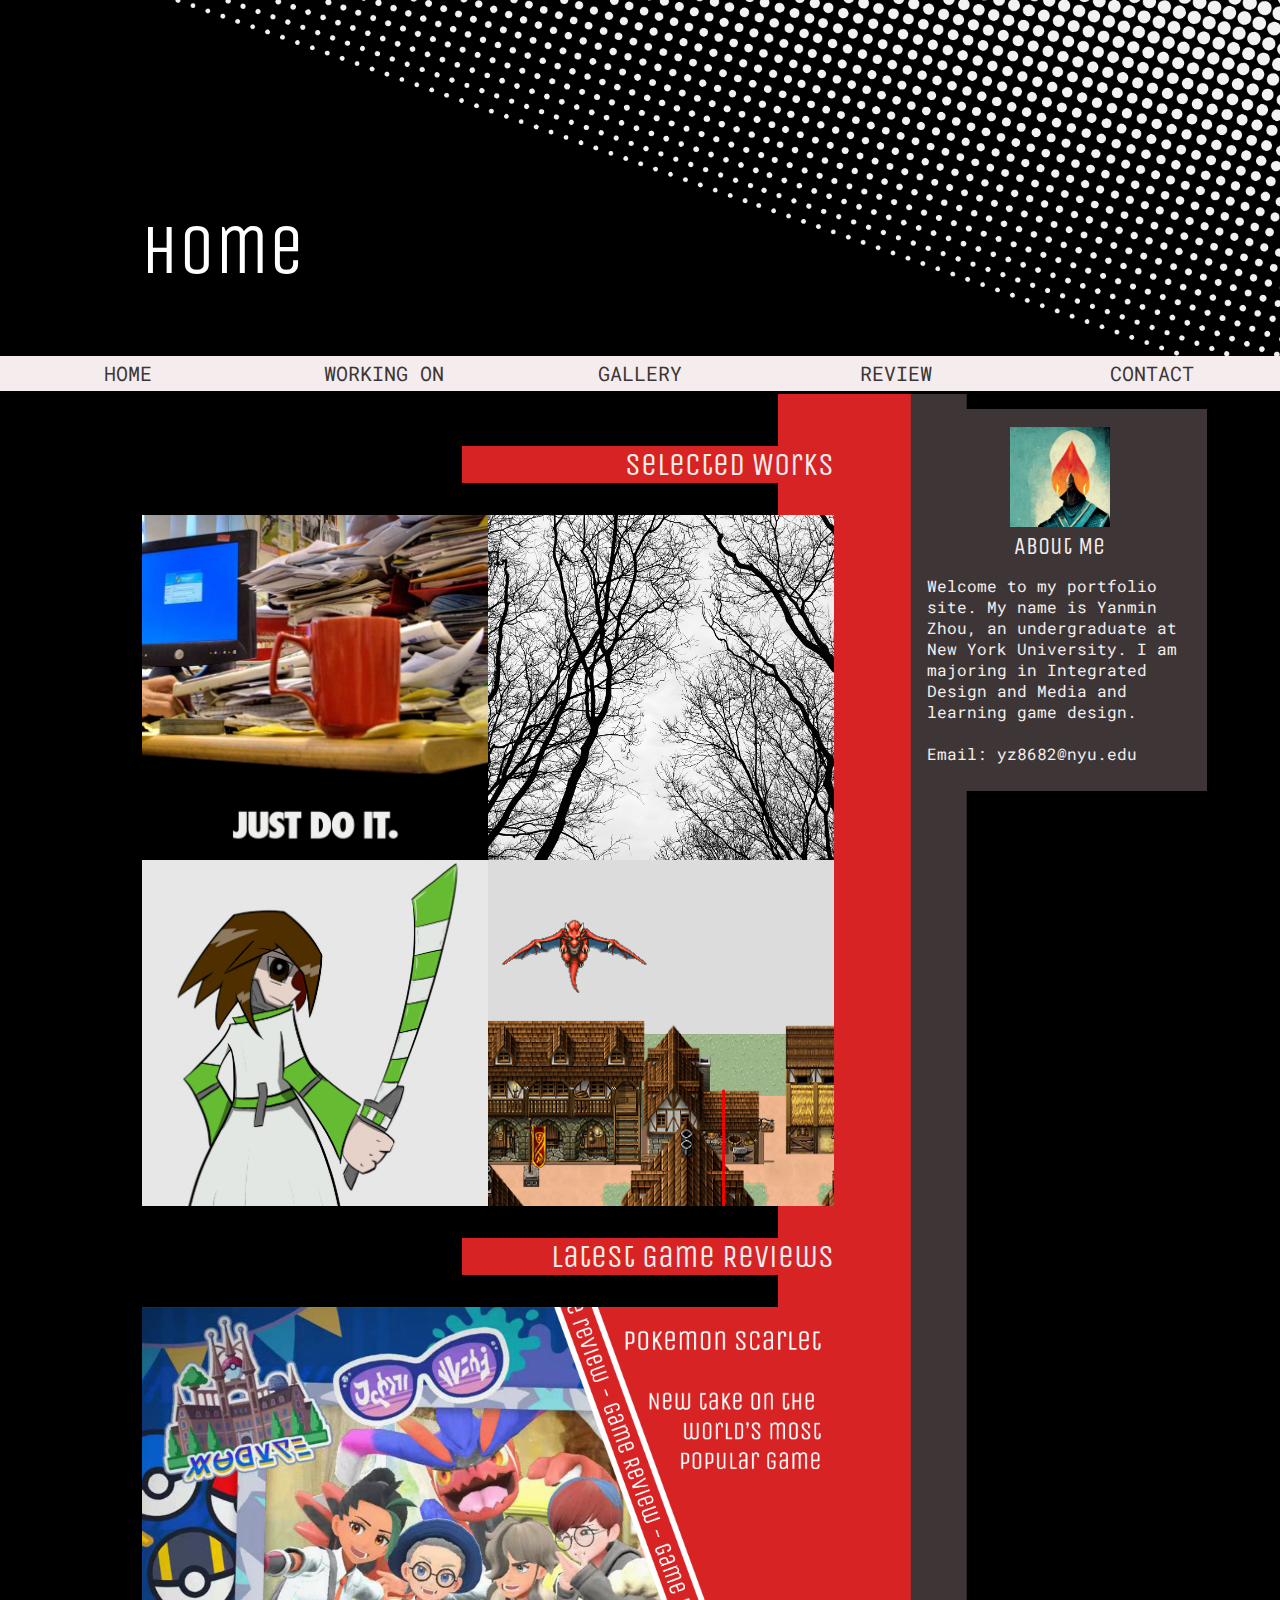
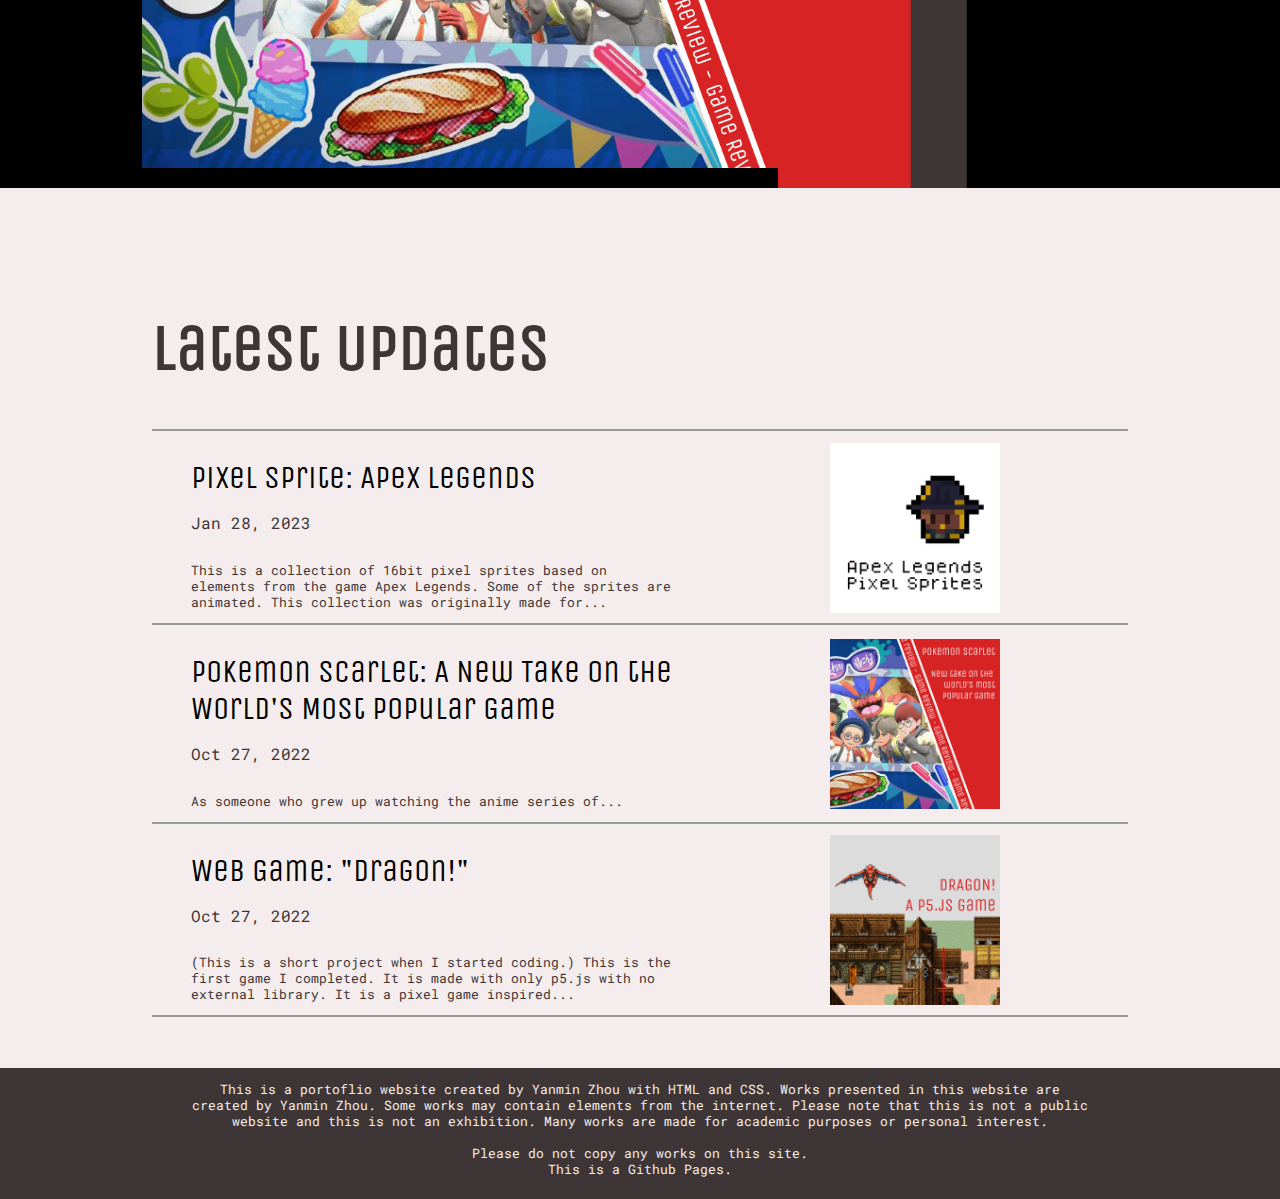
<file: index.html>
<!DOCTYPE html>
<html>
<head>
	<meta charset="utf-8">
	<meta name="viewport" content="width=device-width, initial-scale=1">
	<link rel="stylesheet" type="text/css" href="style.css">
	<title>Yanmin Zhou Portfolio</title>
</head>
<body>
	<div id="site">
		<div id="header">
			<div class="starter">
				<p class="title">Home</p>
			</div>
			<div class="navMenu">
      			<a href="index.html" class="nav">HOME</a>
      			<a href="bigProjectWorking.html" class="nav">WORKING ON</a>
      			<a href="gallery.html" class="nav">GALLERY</a>
      			<a href="review.html" class="nav">REVIEW</a>
      			<a href="contact.html" class="nav">CONTACT</a>
    		</div>
		</div>
		<div id="main">
			<div id="selectedWorkSection">
				<div id="selectedGrid">
					<!-- Title for the selected work section -->
					<p class="selectedWorkTitle">Selected Works</p>

					<a href="apexFanart.html" class="selectedShow" id="drawing">
						<p class="selectedTitle">Apex Legends Fanart</p>
						<p class="selectedText">An updating collection of art based on characters from Apex Legends. Also a record of my exploration of my own style in drawing.</p>
					</a>

					<a href="installationOlympiad.html" class="selectedShow" id="others">
						<p class="selectedTitle">Installation "The Olympiad"</p>
						<p class="selectedText">Into a dystopian world. This immersive installation leads you into a cold dystopian world inspired by both cyberpunk medias and mythology.</p>
					</a>

					<a href="photoBV1.html" id="photo" class="selectedShow" >
						<p class="selectedTitle">Photo BK Vol.1</p>
						<p class="selectedText">A series of experimental photos taken in Brooklyn. All photos are shot in black & white.</p>
					</a>

					<a href="gameDragon.html" class="selectedShow" id="game">
						<p class="selectedTitle">DRAGON!</p>
						<p class="selectedText">An arcade-styled shooter made with only p5.js. The first game I created. Where everything started.</p>
					</a>

					<p class="selectedWorkTitle2">Latest Game Reviews</p>
					<a href="pokemonSc.html" class="selectedShow" id="review">
						<p class="selectedTitle">Pokemon Scarlet: A New Take on the World's Most Popular Game</p>
						<p class="selectedText">As someone who grew up watching the anime series of Pokémon but had never played a single game, Pokémon Scarlet is definitely a great introduction to the game series with its interesting takes on the ecology of Pokémons and the brand-new open world system.</p>
					</a>
				</div>
			</div>
		</div>

		<div id="rightInfo">
			<div id="profilePicContainer">
				<img id="profilePic" src="img/basic/port.png">
			</div>

			<p id="profileTitle">About Me</p>

			<p id="profileText">Welcome to my portfolio site. My name is Yanmin Zhou, an undergraduate at New York University. I am majoring in Integrated Design and Media and learning game design.
				<br>
				<br>
				Email: yz8682@nyu.edu</p>
		</div>

		<div id="updateContainer">

			<div id="updateBox">

				<h1>Latest Updates</h1>
				<div  class="updateArticle" id="firstUpdate">
					<a class="updateT" href="apexPixel.html">Pixel Sprite: Apex Legends</a>
					<p class="updateDate">Jan 28, 2023</p>
					<p class="updateAbstract">This is a collection of 16bit pixel sprites based on elements from the game Apex Legends. Some of the sprites are animated. This collection was originally made for...</p>
					<a href="apexPixel.html" class="thumbnail">
						<img src="img/gallery/title/apexPixel.jpg">
					</a>
				</div>

				<div  class="updateArticle">
					<a href="pokemonSc.html" class="updateT">Pokemon Scarlet: A New Take on the World's Most Popular Game</a>
					<p class="updateDate">Oct 27, 2022</p>
					<p class="updateAbstract">As someone who grew up watching the anime series of...</p>
					<a href="gameDragon.html" class="thumbnail">
						<img src="img/review/title/pokemonSc.jpg">
					</a>
				</div>

				<div  class="updateArticle">
					<a class="updateT" href="gameDragon.html">Web Game: "Dragon!"</a>
					<p class="updateDate">Oct 27, 2022</p>
					<p class="updateAbstract">(This is a short project when I started coding.) This is the first game I completed. It is made with only p5.js with no external library. It is a pixel game inspired...</p>
					<a href="gameDragon.html" class="thumbnail">
						<img src="img/gallery/title/dragon.jpg">
					</a>
				</div>
			</div>

		</div>
		<div class="footnote" id="homeF">
			<p>This is a portoflio website created by Yanmin Zhou with HTML and CSS. Works presented in this website are created by Yanmin Zhou. Some works may contain elements from the internet. Please note that this is not a public website and this is not an exhibition. Many works are made for academic purposes or personal interest.<br><br>Please do not copy any works on this site.<br>This is a Github Pages.</p>
		</div>
	</div>
	
</body>
</html>
</file>
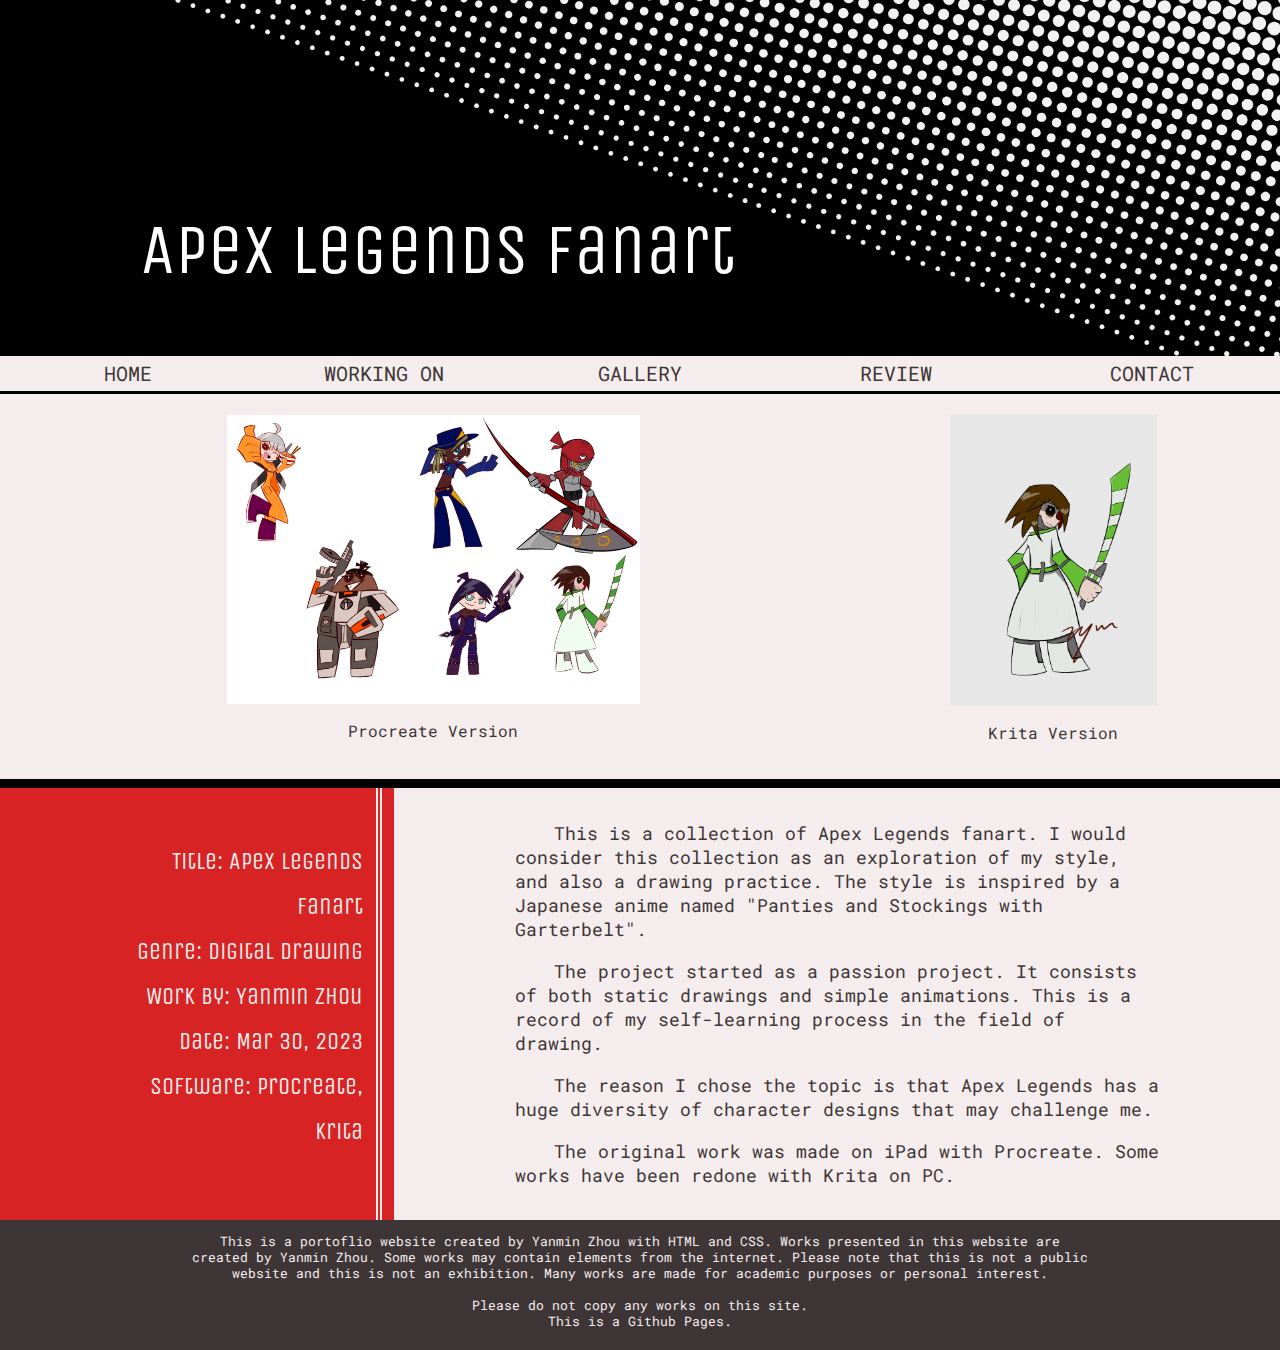
<file: apexFanart.html>
<!DOCTYPE html>
<html>
<head>
	<meta charset="utf-8">
	<meta name="viewport" content="width=device-width, initial-scale=1">
	<link rel="stylesheet" type="text/css" href="./style.css">
	<title>Apex Legends Pixel Sprites</title>
</head>
<body>
	<div id="gArticle">
		<div id="header">
			<div class="starter">
				<p class="title" id="long">Apex Legends Fanart</p>
			</div>
			<div class="navMenu">
      			<a href="index.html" class="nav">HOME</a>
      			<a href="bigProjectWorking.html" class="nav">WORKING ON</a>
      			<a href="gallery.html" class="nav">GALLERY</a>
      			<a href="review.html" class="nav">REVIEW</a>
      			<a href="contact.html" class="nav">CONTACT</a>
    		</div>
		</div>

		<div id="showcaseContainer">

			<div class="showcaseBlock biggerImg">
				<img src="img/gallery/apex_ipad.jpg" class="showcaseImg">
			<p class="showcaseDes">Procreate Version</p>
			</div>

			<div class="showcaseBlock bigImg">
				<img src="img/gallery/crypto_show.png" class="showcaseImg">
			<p class="showcaseDes">Krita Version</p>
			</div>

		</div>

		<div id="workInfo">
			<p>
			Title: Apex Legends Fanart<br>
			Genre: Digital Drawing<br>
			Work by: Yanmin Zhou<br>
			Date: Mar 30, 2023<br>
			Software: Procreate, Krita
			</p>
		</div>

		<div id="textContainer">
			<p class="textPara">This is a collection of Apex Legends fanart. I would consider this collection as an exploration of my style, and also a drawing practice. The style is inspired by a Japanese anime named "Panties and Stockings with Garterbelt". <br>
			</p>
			<p class="textPara">The project started as a passion project. It consists of both static drawings and simple animations. This is a record of my self-learning process in the field of drawing. <br>
			</p>
			<p class="textPara">The reason I chose the topic is that Apex Legends has a huge diversity of character designs that may challenge me. <br>
			</p>
			<p class="textPara">The original work was made on iPad with Procreate. Some works have been redone with Krita on PC.<br>
			</p>
		</div>


		<div class="footnote">
			<p>This is a portoflio website created by Yanmin Zhou with HTML and CSS. Works presented in this website are created by Yanmin Zhou. Some works may contain elements from the internet. Please note that this is not a public website and this is not an exhibition. Many works are made for academic purposes or personal interest.<br><br>Please do not copy any works on this site.<br>This is a Github Pages.</p>
		</div>
	</div>
	
</body>
</html>
</file>
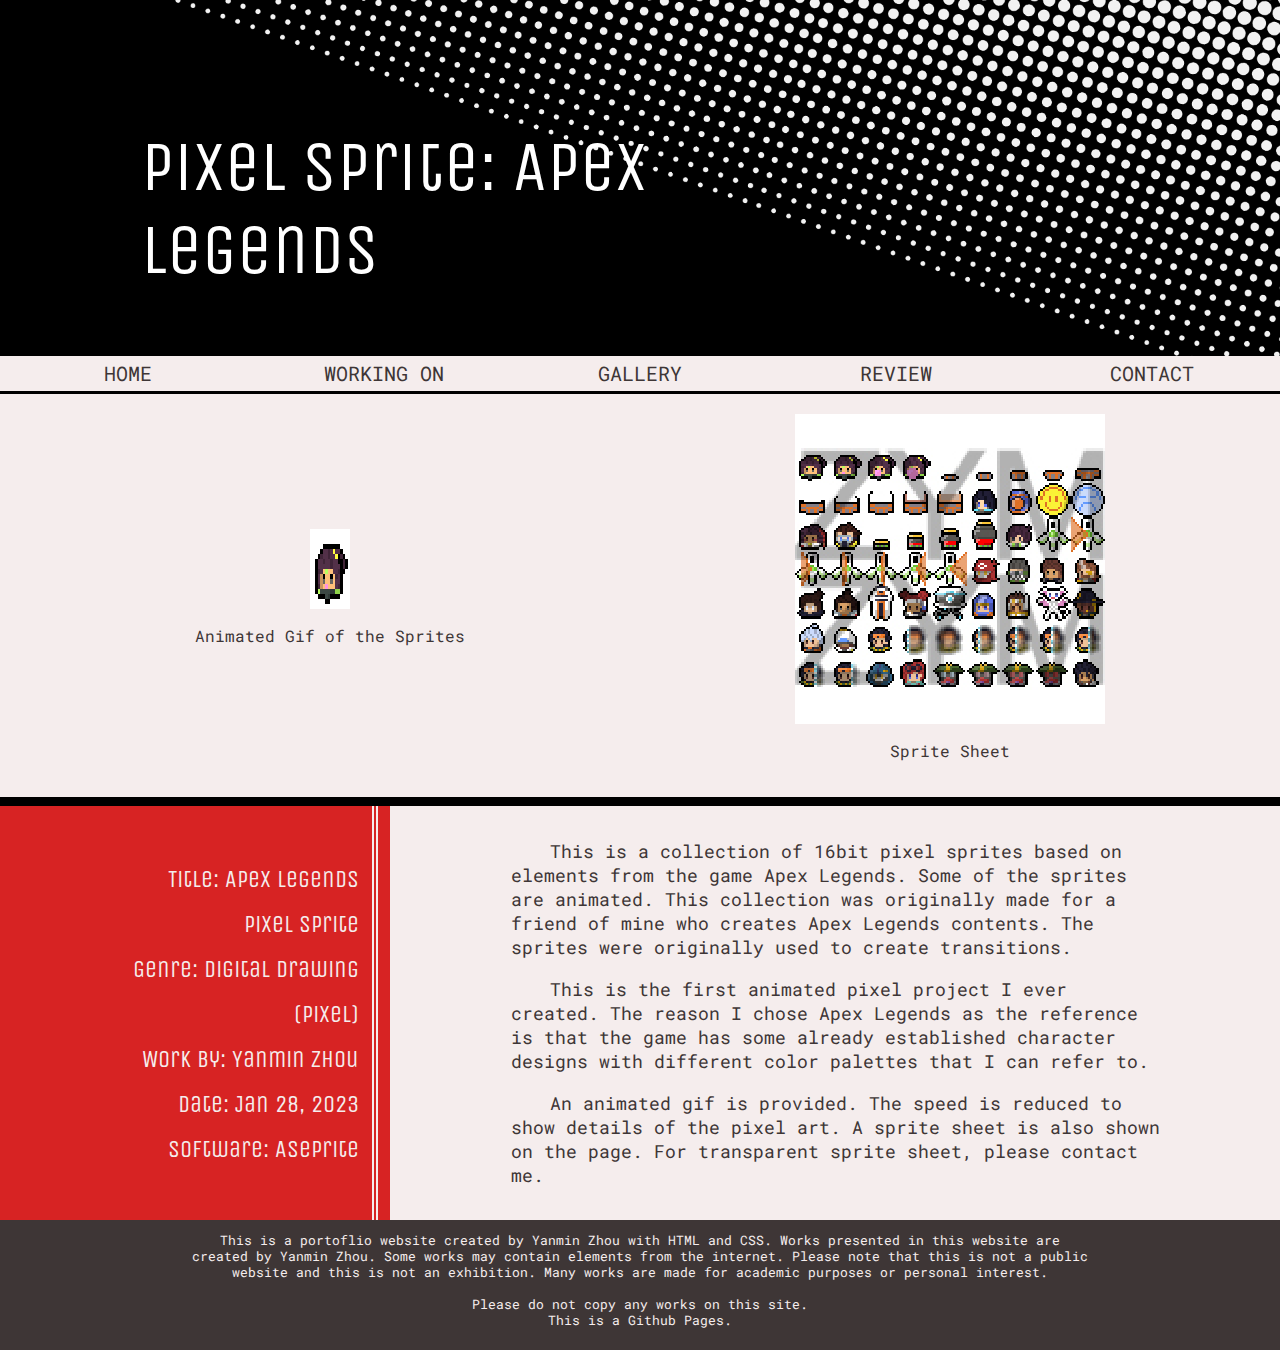
<file: apexPixel.html>
<!DOCTYPE html>
<html>
<head>
	<meta charset="utf-8">
	<meta name="viewport" content="width=device-width, initial-scale=1">
	<link rel="stylesheet" type="text/css" href="./style.css">
	<link rel="stylesheet" href="https://cdn.jsdelivr.net/npm/@fancyapps/ui@5.0/dist/fancybox/fancybox.css"/>
	<title>Apex Legends Fanart</title>
</head>
<body>
	<div id="gArticle">
		<div id="header">
			<div class="starter">
				<p class="title" id="long">Pixel Sprite: Apex Legends</p>
			</div>
			<div class="navMenu">
      			<a href="index.html" class="nav">HOME</a>
      			<a href="bigProjectWorking.html" class="nav">WORKING ON</a>
      			<a href="gallery.html" class="nav">GALLERY</a>
      			<a href="review.html" class="nav">REVIEW</a>
      			<a href="contact.html" class="nav">CONTACT</a>
    		</div>
		</div>

		<div id="showcaseContainer">

			<div class="showcaseBlock">
				<a href="img/gallery/gif_Apex.gif" data-fancybox="gallery" data-caption="Animated GIF of the sprites">
  <img src="img/gallery/gif_Apex.gif" class="showcaseImg pixel transparent">
</a>
			<p class="showcaseDes">Animated Gif of the Sprites</p>
			</div>

			<div class="showcaseBlock">
				<a href="img/gallery/pixel_Apex.png" data-fancybox="gallery" data-caption="Sprite Sheet">
					<img src="img/gallery/pixel_Apex.png" class="showcaseImg pixel">
</a>
			<p class="showcaseDes">Sprite Sheet</p>
			</div>

		</div>

		<div id="workInfo">
			<p>
			Title: Apex Legends Pixel Sprite<br>
			Genre: Digital Drawing (Pixel)<br>
			Work by: Yanmin Zhou<br>
			Date: Jan 28, 2023<br>
			Software: Aseprite
			</p>
		</div>

		<div id="textContainer">
			<p class="textPara">This is a collection of 16bit pixel sprites based on elements from the game Apex Legends. Some of the sprites are animated. This collection was originally made for a friend of mine who creates Apex Legends contents. The sprites were originally used to create transitions.<br>
			</p>
			<p class="textPara">This is the first animated pixel project I ever created. The reason I chose Apex Legends as the reference is that the game has some already established character designs with different color palettes that I can refer to. <br>
			</p>
			<p class="textPara">An animated gif is provided. The speed is reduced to show details of the pixel art. A sprite sheet is also shown on the page. For transparent sprite sheet, please contact me. <br>
			</p>
		</div>


		<div class="footnote">
			<p>This is a portoflio website created by Yanmin Zhou with HTML and CSS. Works presented in this website are created by Yanmin Zhou. Some works may contain elements from the internet. Please note that this is not a public website and this is not an exhibition. Many works are made for academic purposes or personal interest.<br><br>Please do not copy any works on this site.<br>This is a Github Pages.</p>
		</div>
	</div>

	<script src="https://cdn.jsdelivr.net/npm/@fancyapps/ui@5.0/dist/fancybox/fancybox.umd.js"></script>
	<script>
	Fancybox.bind('[data-fancybox="gallery"]', {
  // Your custom options
});
	</script>
	
</body>
</html>
</file>
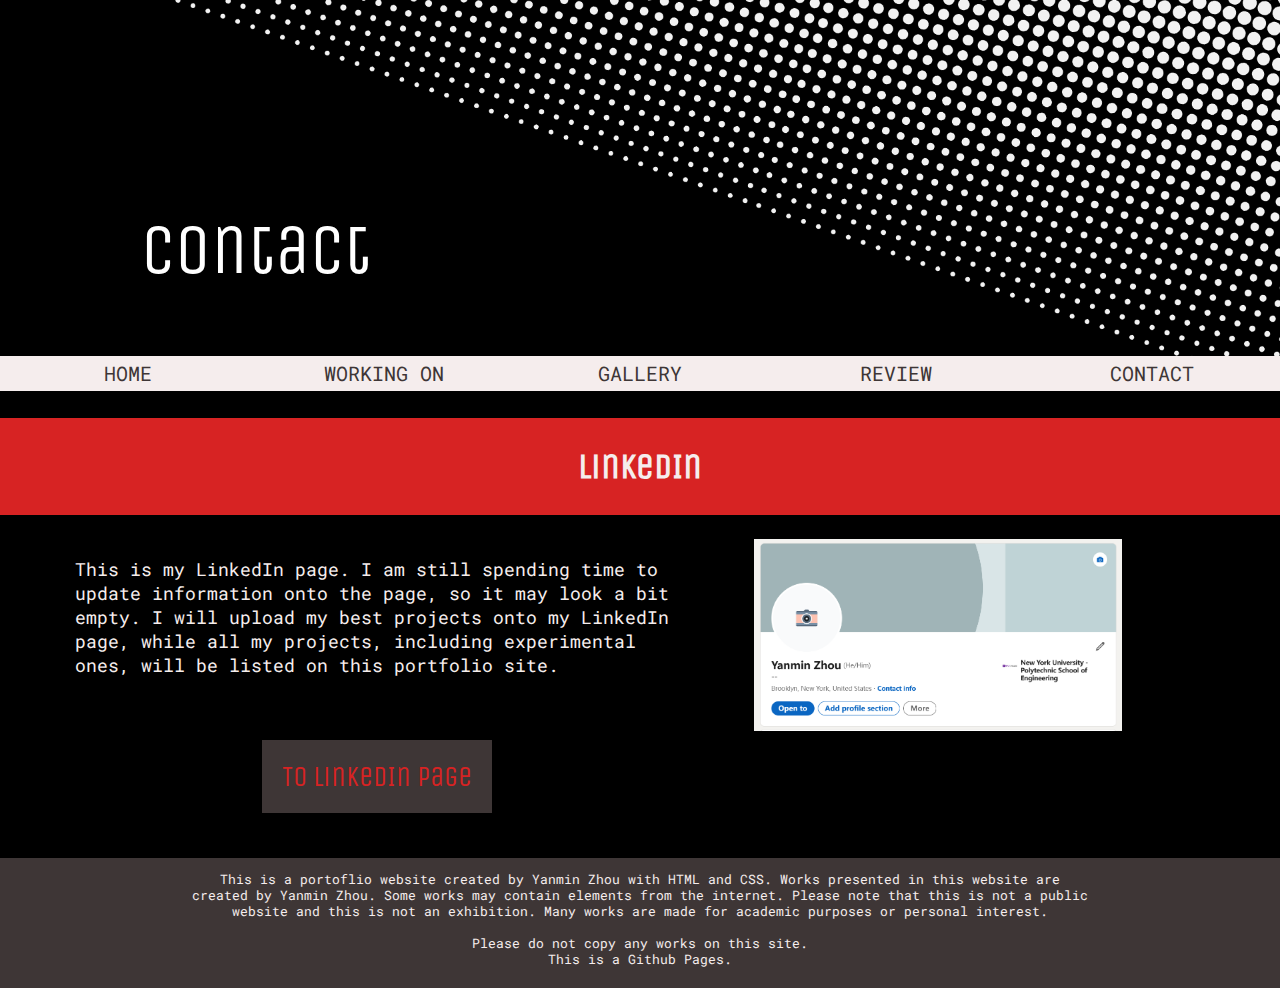
<file: contact.html>
<!DOCTYPE html>
<html>
<head>
	<meta charset="utf-8">
	<meta name="viewport" content="width=device-width, initial-scale=1">
	<link rel="stylesheet" type="text/css" href="style.css">
	<title>Yanmin Zhou Contact</title>
</head>
<body>
	<div id="contactSite">
		<div id="header">
			<div class="starter">
				<p class="title">Contact</p>
			</div>
			<div class="navMenu">
      			<a href="index.html" class="nav">HOME</a>
      			<a href="bigProjectWorking.html" class="nav">WORKING ON</a>
      			<a href="gallery.html" class="nav">GALLERY</a>
      			<a href="review.html" class="nav">REVIEW</a>
      			<a href="contact.html" class="nav">CONTACT</a>
    		</div>
		</div>
		<div id="contactContainer">
			<div class="contactBlock">
				<h1>LinkedIn</h1>
				<div class="contactTextContainer">
					<p>This is my LinkedIn page. I am still spending time to update information onto the page, so it may look a bit empty. I will upload my best projects onto my LinkedIn page, while all my projects, including experimental ones, will be listed on this portfolio site.</p>
					<a href="https://www.linkedin.com/in/yanmin-zhou-b5930424b/">To LinkedIn Page</a>
				</div>
				<img src="img/contact/linkedIN.png">
			</div>
		</div>
		<div class="footnote">
			<p>This is a portoflio website created by Yanmin Zhou with HTML and CSS. Works presented in this website are created by Yanmin Zhou. Some works may contain elements from the internet. Please note that this is not a public website and this is not an exhibition. Many works are made for academic purposes or personal interest.<br><br>Please do not copy any works on this site.<br>This is a Github Pages.</p>
		</div>
	</div>
	
</body>
</html>
</file>
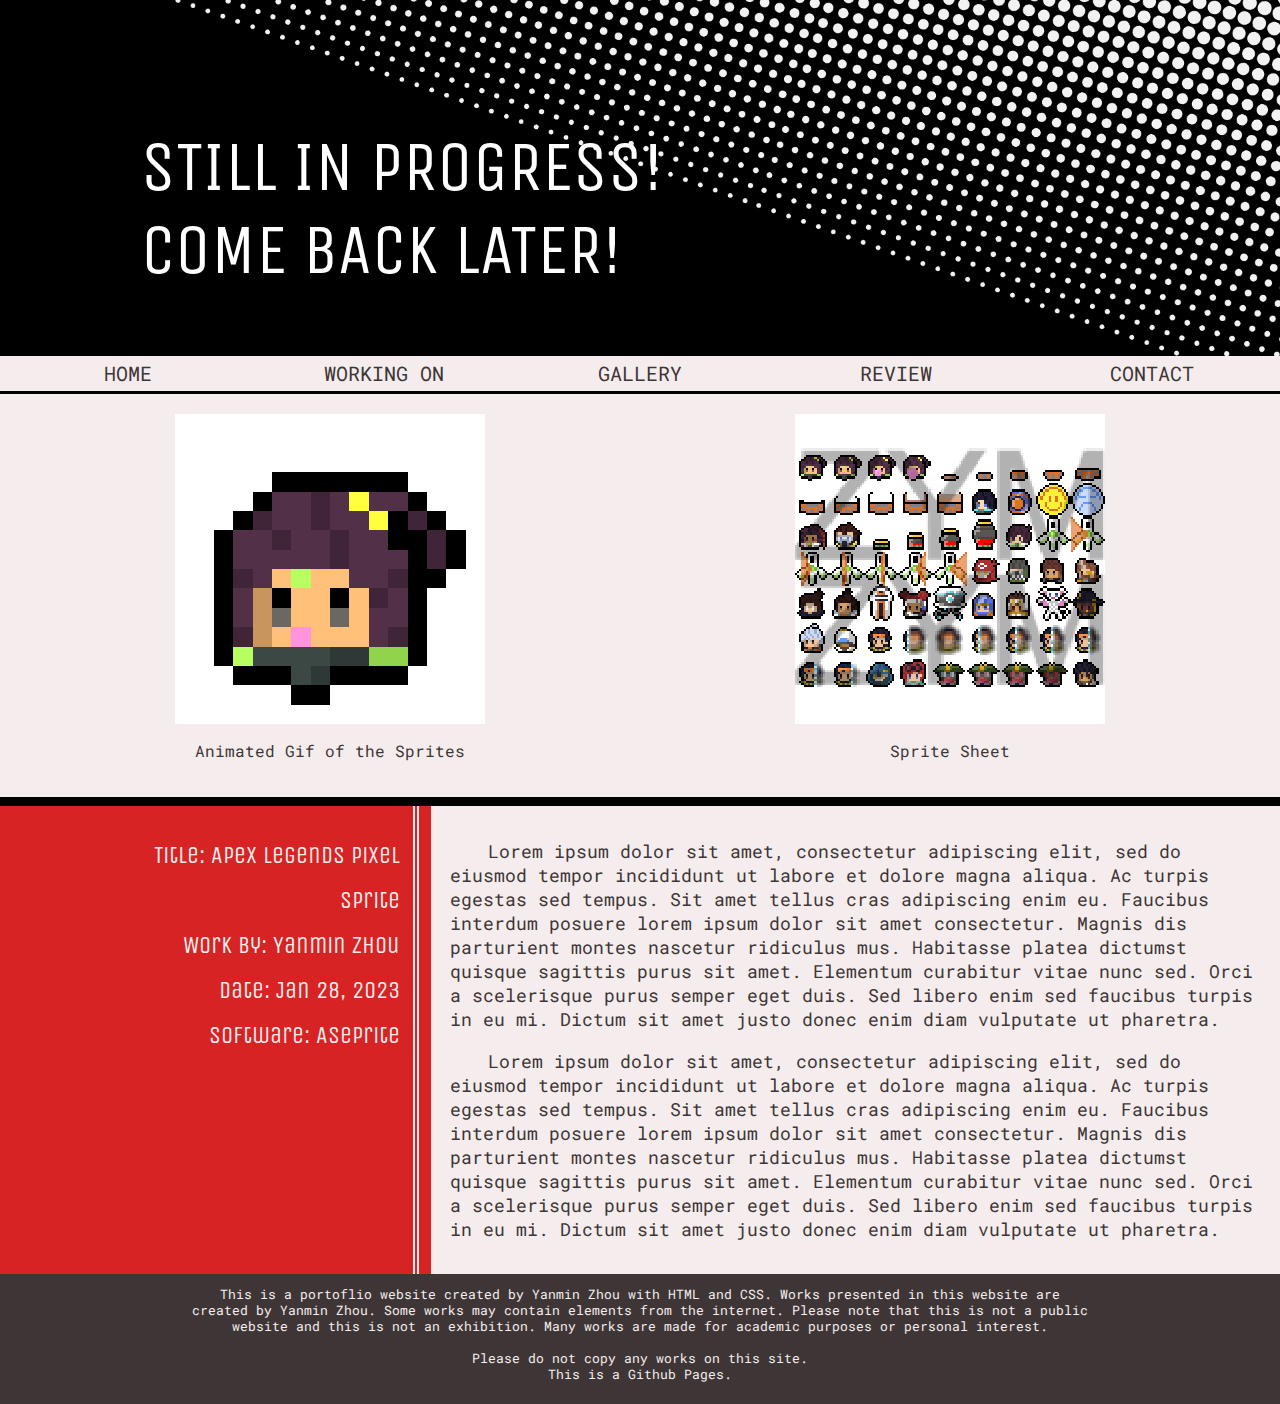
<file: g_template.html>
<!DOCTYPE html>
<html>
<head>
	<meta charset="utf-8">
	<meta name="viewport" content="width=device-width, initial-scale=1">
	<link rel="stylesheet" type="text/css" href="./style.css">
	<title>NOT DONE YET!</title>
</head>
<body>
	<div id="gArticle">
		<div id="header">
			<div class="starter">
				<p class="title">STILL IN PROGRESS! COME BACK LATER!</p>
			</div>
			<div class="navMenu">
      			<a href="index.html" class="nav">HOME</a>
      			<a href="bigProjectWorking.html" class="nav">WORKING ON</a>
      			<a href="gallery.html" class="nav">GALLERY</a>
      			<a href="review.html" class="nav">REVIEW</a>
      			<a href="contact.html" class="nav">CONTACT</a>
    		</div>
		</div>

		<div id="showcaseContainer">

			<div class="showcaseBlock">
				<img src="img/gallery/gif_Apex.gif" class="showcaseImg pixel transparent">
			<p class="showcaseDes">Animated Gif of the Sprites</p>
			</div>

			<div class="showcaseBlock">
				<img src="img/gallery/pixel_Apex.jpg" class="showcaseImg pixel">
			<p class="showcaseDes">Sprite Sheet</p>
			</div>

		</div>


		<p id="workInfo">
			Title: Apex Legends Pixel Sprite<br>
			Work by: Yanmin Zhou<br>
			Date: Jan 28, 2023<br>
			Software: Aseprite
		</p>

		<div id="textContainer">
			<p id="textPara">Lorem ipsum dolor sit amet, consectetur adipiscing elit, sed do eiusmod tempor incididunt ut labore et dolore magna aliqua. Ac turpis egestas sed tempus. Sit amet tellus cras adipiscing enim eu. Faucibus interdum posuere lorem ipsum dolor sit amet consectetur. Magnis dis parturient montes nascetur ridiculus mus. Habitasse platea dictumst quisque sagittis purus sit amet. Elementum curabitur vitae nunc sed. Orci a scelerisque purus semper eget duis. Sed libero enim sed faucibus turpis in eu mi. Dictum sit amet justo donec enim diam vulputate ut pharetra.<br>
			</p>
			<p id="textPara">Lorem ipsum dolor sit amet, consectetur adipiscing elit, sed do eiusmod tempor incididunt ut labore et dolore magna aliqua. Ac turpis egestas sed tempus. Sit amet tellus cras adipiscing enim eu. Faucibus interdum posuere lorem ipsum dolor sit amet consectetur. Magnis dis parturient montes nascetur ridiculus mus. Habitasse platea dictumst quisque sagittis purus sit amet. Elementum curabitur vitae nunc sed. Orci a scelerisque purus semper eget duis. Sed libero enim sed faucibus turpis in eu mi. Dictum sit amet justo donec enim diam vulputate ut pharetra.<br>
			</p>
		</div>


		<div class="footnote">
			<p>This is a portoflio website created by Yanmin Zhou with HTML and CSS. Works presented in this website are created by Yanmin Zhou. Some works may contain elements from the internet. Please note that this is not a public website and this is not an exhibition. Many works are made for academic purposes or personal interest.<br><br>Please do not copy any works on this site.<br>This is a Github Pages.</p>
		</div>
	</div>
	
</body>
</html>
</file>
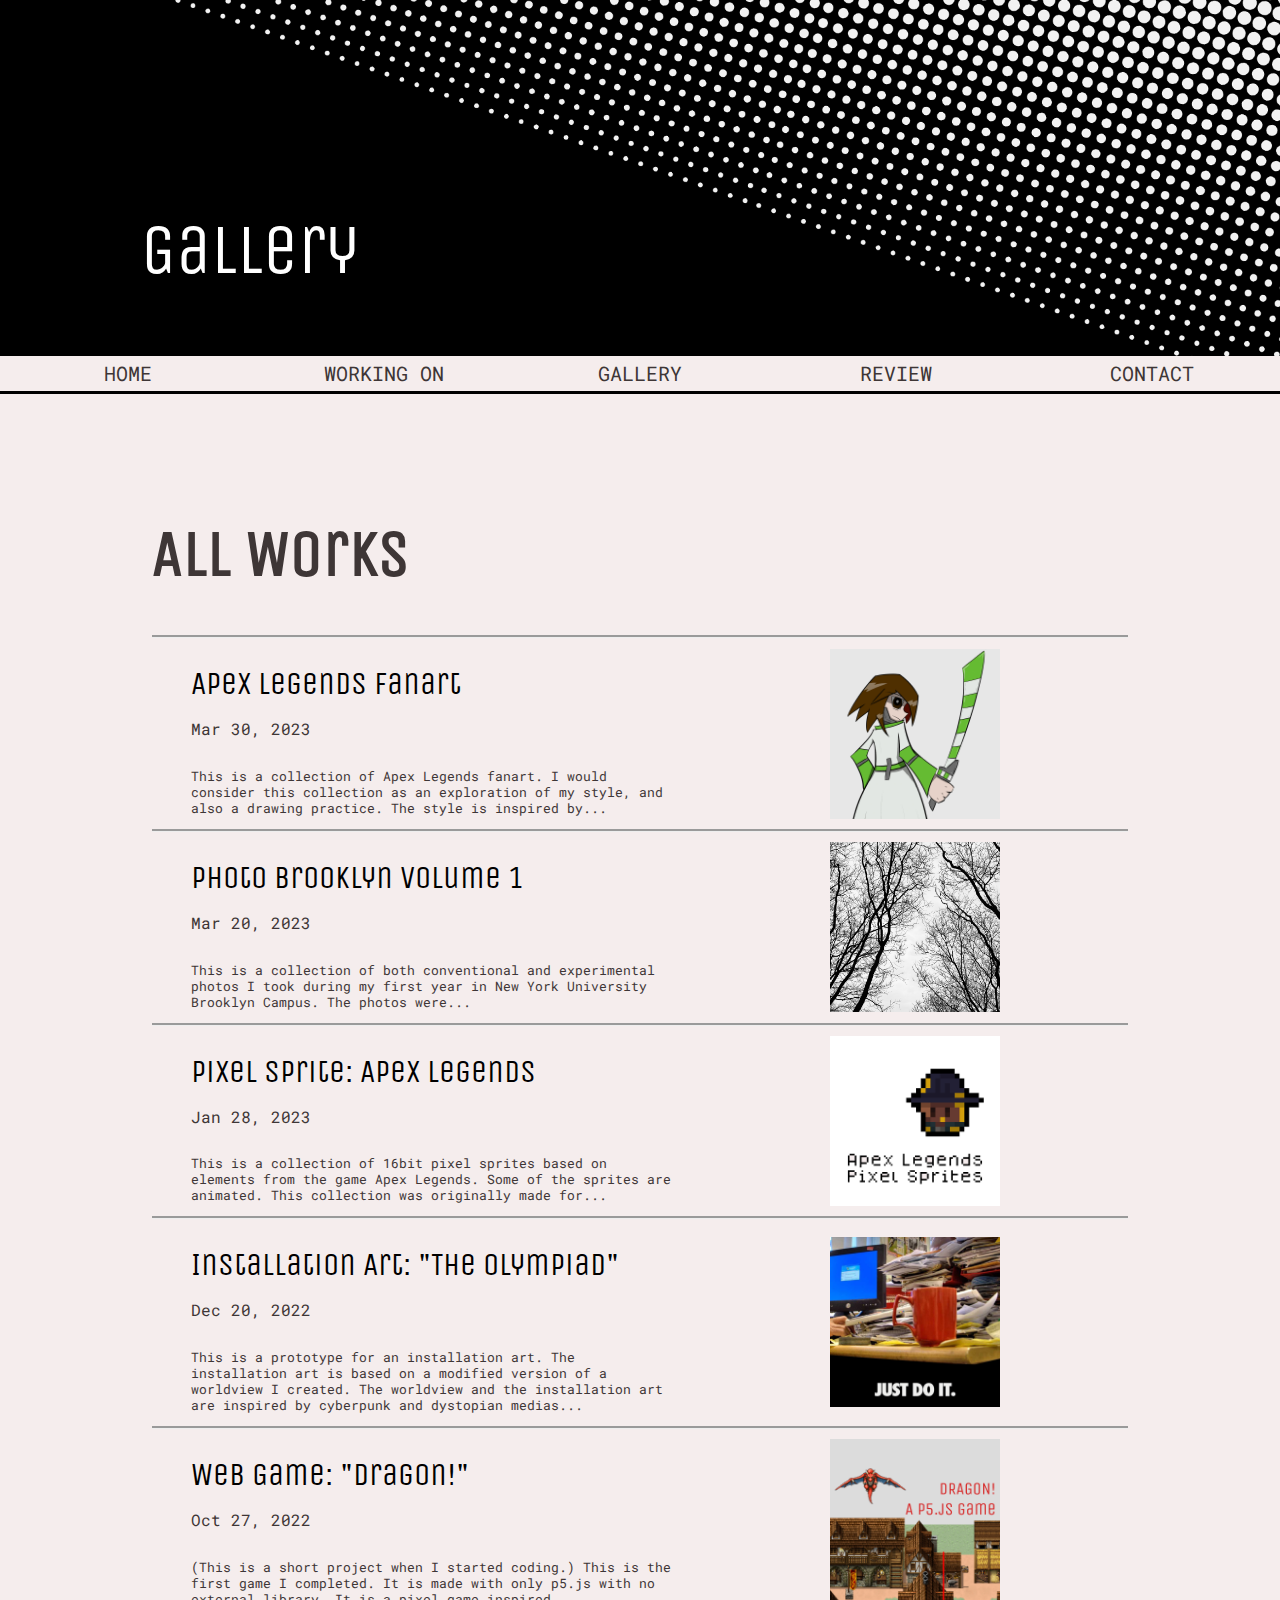
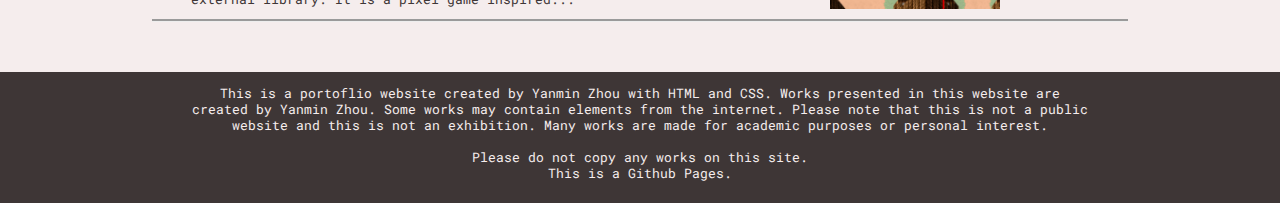
<file: gallery.html>
<!DOCTYPE html>
<html>
<head>
	<meta charset="utf-8">
	<meta name="viewport" content="width=device-width, initial-scale=1">
	<link rel="stylesheet" type="text/css" href="style.css">
	<title>Yanmin Zhou Gallery</title>
</head>
<body>
	<div id="gallery">
		<div id="header">
			<div class="starter">
				<p class="title">Gallery</p>
			</div>
			<div class="navMenu">
      			<a href="index.html" class="nav">HOME</a>
      			<a href="bigProjectWorking.html" class="nav">WORKING ON</a>
      			<a href="gallery.html" class="nav">GALLERY</a>
      			<a href="review.html" class="nav">REVIEW</a>
      			<a href="contact.html" class="nav">CONTACT</a>
    		</div>
		</div>

				<div id="updateContainer">

			<div id="updateBox">

				<h1>All Works</h1>

				<div  class="updateArticle" id="firstUpdate">
					<a class="updateT" href="apexFanart.html">Apex Legends Fanart</a>
					<p class="updateDate">Mar 30, 2023</p>
					<p class="updateAbstract">This is a collection of Apex Legends fanart. I would consider this collection as an exploration of my style, and also a drawing practice. The style is inspired by...</p>
					<a href="apexFanart.html" class="thumbnail">
						<img src="img/gallery/title/drawApex.jpg">
					</a>
				</div>

				<div  class="updateArticle">
					<a class="updateT" href="photoBV1.html">Photo Brooklyn Volume 1</a>
					<p class="updateDate">Mar 20, 2023</p>
					<p class="updateAbstract">This is a collection of both conventional and experimental photos I took during my first year in New York University Brooklyn Campus. The photos were...</p>
					<a href="photoBV1.html" class="thumbnail">
						<img src="img/gallery/title/photoBK1.jpg">
					</a>
				</div>

				<div  class="updateArticle">
					<a class="updateT" href="apexPixel.html">Pixel Sprite: Apex Legends</a>
					<p class="updateDate">Jan 28, 2023</p>
					<p class="updateAbstract">This is a collection of 16bit pixel sprites based on elements from the game Apex Legends. Some of the sprites are animated. This collection was originally made for...</p>
					<a href="apexPixel.html" class="thumbnail">
						<img src="img/gallery/title/apexPixel.jpg">
					</a>
				</div>

				<div  class="updateArticle">
					<a class="updateT" href="installationOlympiad.html">Installation Art: "The Olympiad"</a>
					<p class="updateDate">Dec 20, 2022</p>
					<p class="updateAbstract">This is a prototype for an installation art. The installation art is based on a modified version of a worldview I created. The worldview and the installation art are inspired by cyberpunk and dystopian medias...</p>
					<a href="installationOlympiad.html" class="thumbnail">
						<img src="img/gallery/title/installOlym.jpg">
					</a>
				</div>

				<div  class="updateArticle">
					<a class="updateT" href="gameDragon.html">Web Game: "Dragon!"</a>
					<p class="updateDate">Oct 27, 2022</p>
					<p class="updateAbstract">(This is a short project when I started coding.) This is the first game I completed. It is made with only p5.js with no external library. It is a pixel game inspired...</p>
					<a href="gameDragon.html" class="thumbnail">
						<img src="img/gallery/title/dragon.jpg">
					</a>
				</div>

				<!-- <div  class="updateArticle">
					<a class="updateT" href="g_template.html">Web Game: The Unnamed Space Shooter</a>
					<p class="updateDate">Mar 23, 2023</p>
					<p class="updateAbstract">(This project is no longer functional due to external library update.) This is a pixel space shooter game I made for Creative Coding in my freshman year. The...</p>
					<a href="g_template.html" class="thumbnail">
						<img src="img/gallery/selectedWork/redCover.jpg">
					</a>
				</div> -->

				<!-- <div  class="updateArticle">
					<a class="updateT" href="g_template.html">Pixel Sprites: Chinese Zodiac(生肖)</a>
					<p class="updateDate">Mar 23, 2023</p>
					<p class="updateAbstract">This is a collection of pixel sprites based on traditional Chinese zodiacs or Shenxiao (生肖). It was originally created for an user experience project... </p>
					<a href="g_template.html" class="thumbnail">
						<img src="img/gallery/selectedWork/redCover.jpg">
					</a>
				</div> -->

				<!-- <div  class="updateArticle">
					<a class="updateT" href="g_template.html">Creative Self-Portrait</a>
					<p class="updateDate">Mar 23, 2023</p>
					<p class="updateAbstract">This is an experimental self-portrait video that describes me as a person. This video was made in Brooklyn during my first year in Tandon...</p>
					<a href="g_template.html" class="thumbnail">
						<img src="img/gallery/selectedWork/redCover.jpg">
					</a>
				</div> -->

				<!-- <div  class="updateArticle">
					<a class="updateT" href="g_template.html">Experimental Photo Roman: Webphobia</a>
					<p class="updateDate">Mar 23, 2023</p>
					<p class="updateAbstract">*May contain explicit content* This is an experimental photo roman made to reflect cyber-violence. It is shot with a DS/LR camera and processed in black & white...</p>
					<a href="g_template.html" class="thumbnail">
						<img src="img/gallery/selectedWork/redCover.jpg">
					</a>
				</div> -->

				<!-- <div  class="updateArticle">
					<a class="updateT" href="g_template.html">Flipbook Animation</a>
					<p class="updateDate">Mar 23, 2023</p>
					<p class="updateAbstract">This is the first flipbook I created. It is a fully hand-drawn experimental animation and processed on a PC. Some jokes in the flipbook were inspired by Japanese... </p>
					<a href="g_template.html" class="thumbnail">
						<img src="img/gallery/selectedWork/redCover.jpg">
					</a>
				</div> -->

				<!-- <div  class="updateArticle">
					<a class="updateT" href="g_template.html">Playing Cards</a>
					<p class="updateDate">Mar 23, 2023</p>
					<p class="updateAbstract">This is a set of playing cards I designed. The patterns consist of mainly triangles. A black-&-white physical copy of the cards is made. The pattern designs are... </p>
					<a href="g_template.html" class="thumbnail">
						<img src="img/gallery/selectedWork/redCover.jpg">
					</a>
				</div> -->

				<!-- <div  class="updateArticle">
					<a class="updateT" href="g_template.html">Dark Souls 3 Promo Site Recreate</a>
					<p class="updateDate">Mar 23, 2023</p>
					<p class="updateAbstract">(This is a short project when I started web development.) This is a website that is made to recreate Bandai Namco's official DS3 promo site. The website...</p>
					<a href="g_template.html" class="thumbnail">
						<img src="img/gallery/selectedWork/redCover.jpg">
					</a>
				</div> -->

				<!-- <div  class="updateArticle">
					<a class="updateT" href="g_template.html">Introduction of Chinese Food</a>
					<p class="updateDate">Mar 23, 2023</p>
					<p class="updateAbstract">(This is a short project when I started web development.) This is a 3-page website that introduces Chinese food culture. This is the first CSS Flexbox...</p>
					<a href="g_template.html" class="thumbnail">
						<img src="img/gallery/selectedWork/redCover.jpg">
					</a>
				</div> -->
			</div>
		</div>

		<div class="footnote">
			<p>This is a portoflio website created by Yanmin Zhou with HTML and CSS. Works presented in this website are created by Yanmin Zhou. Some works may contain elements from the internet. Please note that this is not a public website and this is not an exhibition. Many works are made for academic purposes or personal interest.<br><br>Please do not copy any works on this site.<br>This is a Github Pages.</p>
		</div>
	</div>
	
</body>
</html>
</file>
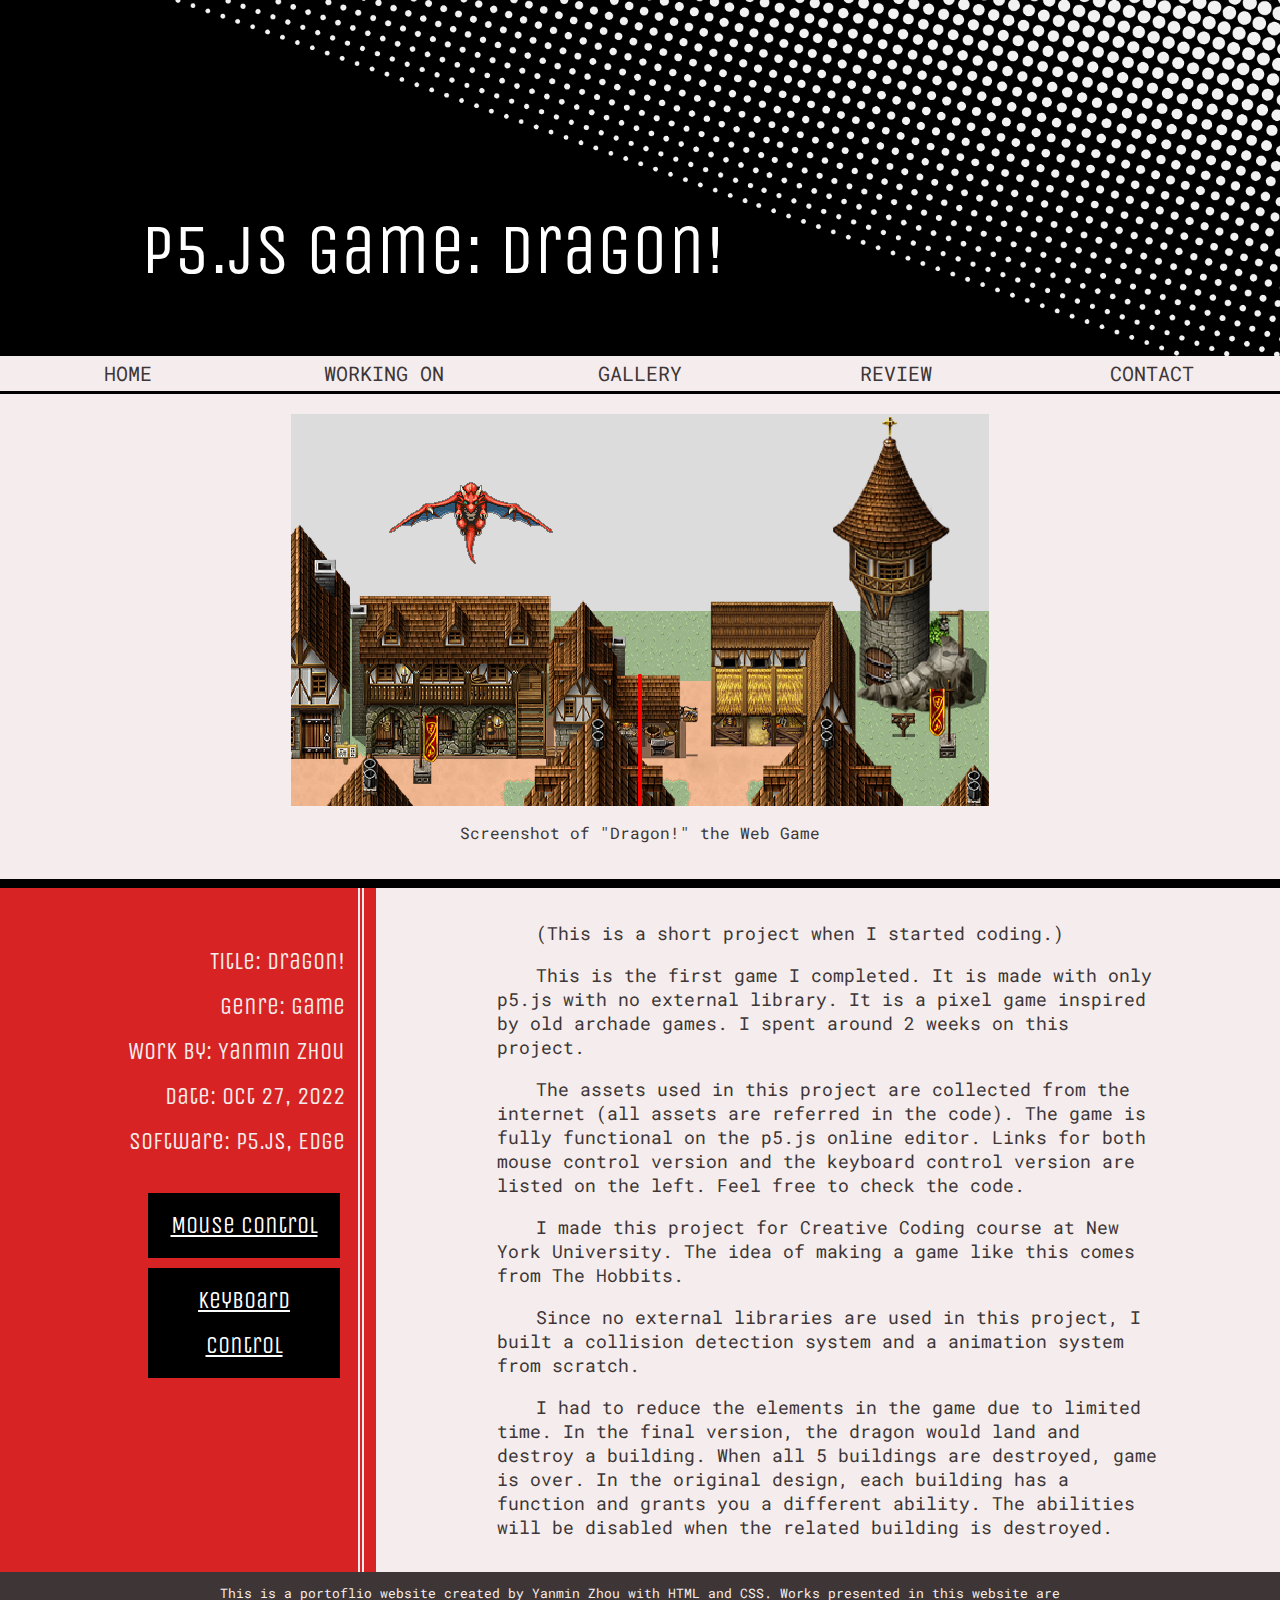
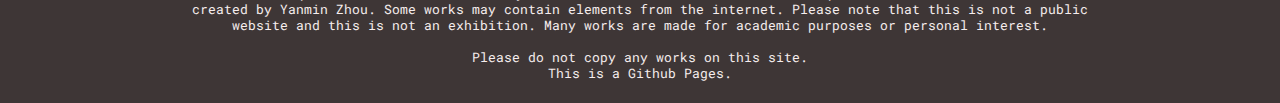
<file: gameDragon.html>
<!DOCTYPE html>
<html>
<head>
	<meta charset="utf-8">
	<meta name="viewport" content="width=device-width, initial-scale=1">
	<link rel="stylesheet" type="text/css" href="./style.css">
	<link
  rel="stylesheet"
  href="https://cdn.jsdelivr.net/npm/@fancyapps/ui@5.0/dist/fancybox/fancybox.css"
/>
	<title>Dragon!</title>
</head>
<body>
	<div id="gArticle">
		<div id="header">
			<div class="starter">
				<p class="title" id="long">p5.js Game: Dragon!</p>
			</div>
			<div class="navMenu">
      			<a href="index.html" class="nav">HOME</a>
      			<a href="bigProjectWorking.html" class="nav">WORKING ON</a>
      			<a href="gallery.html" class="nav">GALLERY</a>
      			<a href="review.html" class="nav">REVIEW</a>
      			<a href="contact.html" class="nav">CONTACT</a>
    		</div>
		</div>

		<div id="showcaseContainer">

			<div class="showcaseBlock" id="big">
				<a href="img/gallery/dragon.png" data-fancybox data-caption="Screenshot of the Web Game">
  <img src="img/gallery/dragon.png" class="showcaseImg pixel" id="big" />
</a>
			<p class="showcaseDes">Screenshot of "Dragon!" the Web Game</p>
			</div>

		</div>

		<div id="workInfo">
			<p>
			Title: Dragon!<br>
			Genre: Game<br>
			Work by: Yanmin Zhou<br>
			Date: Oct 27, 2022<br>
			Software: p5.js, Edge
			</p>
			<a href="https://editor.p5js.org/ZYM/sketches/KH4NtSeaq">Mouse Control</a>
			<a href="https://editor.p5js.org/ZYM/sketches/AUXglOREw">Keyboard Control</a>
		</div>

		<div id="textContainer">
			<p class="textPara">(This is a short project when I started coding.) <br>
			</p>
			<p class="textPara">This is the first game I completed. It is made with only p5.js with no external library. It is a pixel game inspired by old archade games. I spent around 2 weeks on this project. <br>
			</p>
			<p class="textPara">The assets used in this project are collected from the internet (all assets are referred in the code). The game is fully functional on the p5.js online editor. Links for both mouse control version and the keyboard control version are listed on the left. Feel free to check the code. <br>
			</p>
			<p class="textPara">I made this project for Creative Coding course at New York University. The idea of making a game like this comes from The Hobbits. <br>
			</p>
			<p class="textPara">Since no external libraries are used in this project, I built a collision detection system and a animation system from scratch. <br>
			</p>
			<p class="textPara">I had to reduce the elements in the game due to limited time. In the final version, the dragon would land and destroy a building. When all 5 buildings are destroyed, game is over. In the original design, each building has a function and grants you a different ability. The abilities will be disabled when the related building is destroyed.  <br>
			</p>
		</div>


		<div class="footnote">
			<p>This is a portoflio website created by Yanmin Zhou with HTML and CSS. Works presented in this website are created by Yanmin Zhou. Some works may contain elements from the internet. Please note that this is not a public website and this is not an exhibition. Many works are made for academic purposes or personal interest.<br><br>Please do not copy any works on this site.<br>This is a Github Pages.</p>
		</div>
	</div>
	<script src="https://cdn.jsdelivr.net/npm/@fancyapps/ui@5.0/dist/fancybox/fancybox.umd.js"></script>
	<script>Fancybox.bind("[data-fancybox]", {
  // Your custom options
});
	</script>
</body>
</html>
</file>
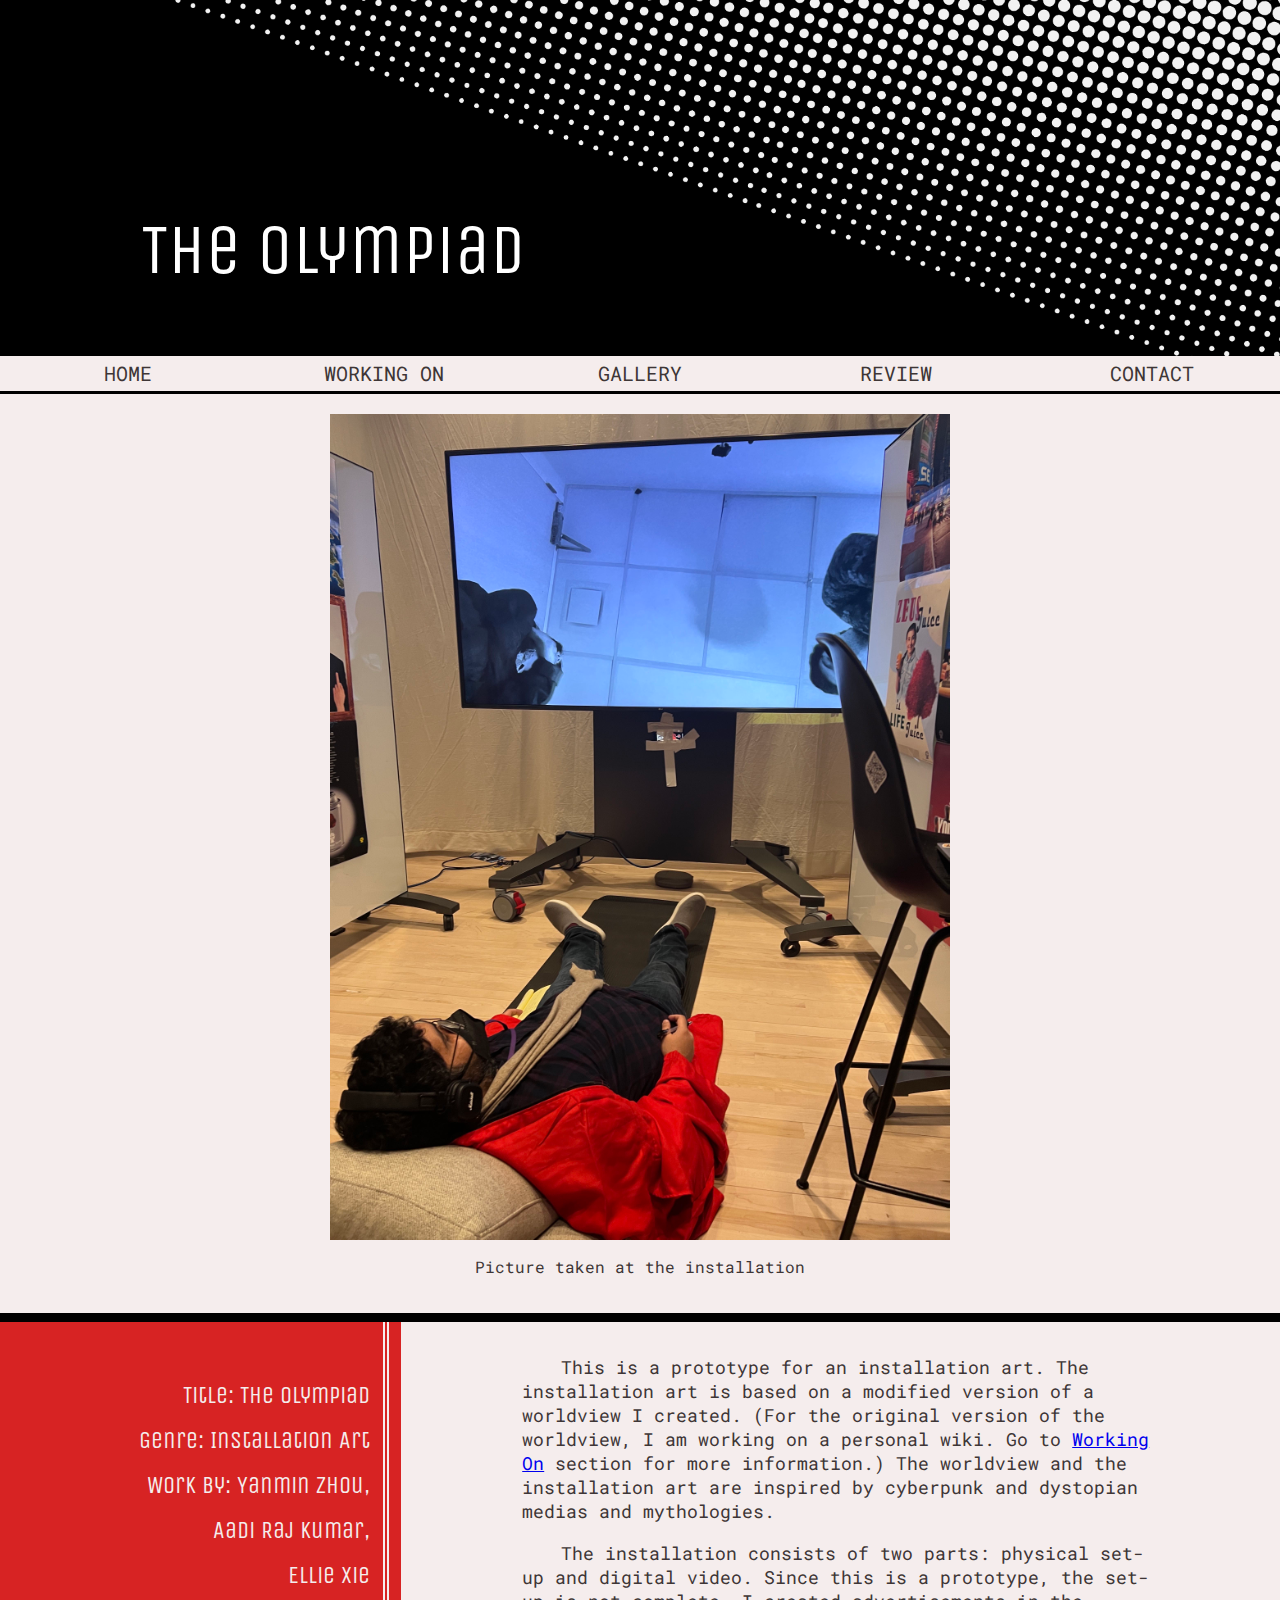
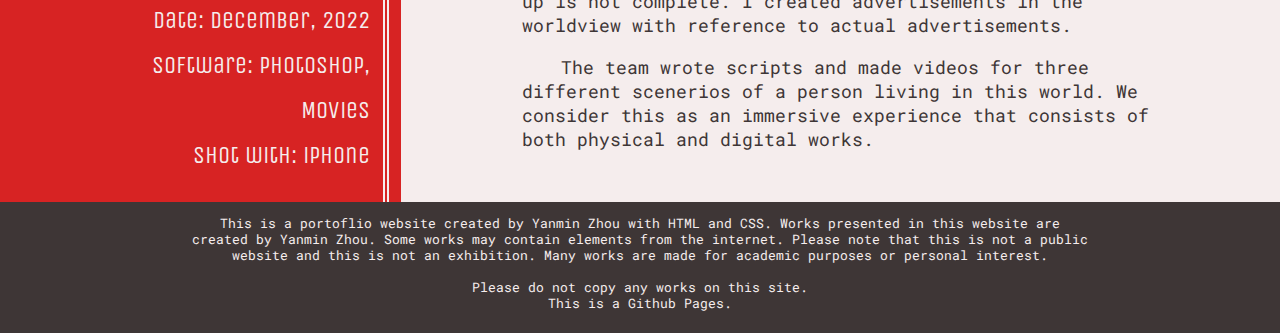
<file: installationOlympiad.html>
<!DOCTYPE html>
<html>
<head>
	<meta charset="utf-8">
	<meta name="viewport" content="width=device-width, initial-scale=1">
	<link rel="stylesheet" type="text/css" href="./style.css">
	<link rel="stylesheet" href="https://cdn.jsdelivr.net/npm/@fancyapps/ui@5.0/dist/fancybox/fancybox.css"/>
	<title>"The Olympiad"</title>
</head>
<body>
	<div id="gArticle">
		<div id="header">
			<div class="starter">
				<p class="title" id="long">The Olympiad</p>
			</div>
			<div class="navMenu">
      			<a href="index.html" class="nav">HOME</a>
      			<a href="bigProjectWorking.html" class="nav">WORKING ON</a>
      			<a href="gallery.html" class="nav">GALLERY</a>
      			<a href="review.html" class="nav">REVIEW</a>
      			<a href="contact.html" class="nav">CONTACT</a>
    		</div>
		</div>

		<div id="showcaseContainer">

			<div class="showcaseBlock">
				<a href="img/gallery/installation.jpg" data-fancybox="gallery" data-caption="The installation prototype">
  <img src="img/gallery/installation.jpg" class="showcaseImg">
</a>
<div href="img/gallery/ad/ad1.png" data-fancybox="gallery" data-caption="Fake advertisement 1">
</div>
<div href="img/gallery/ad/ad2.png" data-fancybox="gallery" data-caption="Fake advertisement 2">
</div>
<div href="img/gallery/ad/ad3.png" data-fancybox="gallery" data-caption="Fake advertisement 3">
</div>
<div href="img/gallery/ad/ad4.png" data-fancybox="gallery" data-caption="Fake advertisement 4">
</div>
<div href="img/gallery/ad/ad5.png" data-fancybox="gallery" data-caption="Fake advertisement 5">
</div>
				
			<p class="showcaseDes">Picture taken at the installation </p>
			</div>
			</div>

		<div id="workInfo">
			<p>
			Title: The Olympiad<br>
			Genre: Installation Art<br>
			Work by: Yanmin Zhou, <br>
			Aadi Raj Kumar, <br>
			Ellie Xie<br>
			Date: December, 2022<br>
			Software: Photoshop, Movies<br>
			Shot with: iPhone
			</p>
		</div>

		<div id="textContainer">
			<p class="textPara">This is a prototype for an installation art. The installation art is based on a modified version of a worldview I created. (For the original version of the worldview, I am working on a personal wiki. Go to <a href="bigProjectWorking.html">Working On</a> section for more information.) The worldview and the installation art are inspired by cyberpunk and dystopian medias and mythologies.<br>
			</p>
			<p class="textPara">The installation consists of two parts: physical set-up and digital video. Since this is a prototype, the set-up is not complete. I created advertisements in the worldview with reference to actual advertisements. <br>
			</p>
			<p class="textPara">The team wrote scripts and made videos for three different scenerios of a person living in this world. We consider this as an immersive experience that consists of both physical and digital works.<br>
			</p>
		</div>


		<div class="footnote">
			<p>This is a portoflio website created by Yanmin Zhou with HTML and CSS. Works presented in this website are created by Yanmin Zhou. Some works may contain elements from the internet. Please note that this is not a public website and this is not an exhibition. Many works are made for academic purposes or personal interest.<br><br>Please do not copy any works on this site.<br>This is a Github Pages.</p>
		</div>
	</div>

		</div>

	<script src="https://cdn.jsdelivr.net/npm/@fancyapps/ui@5.0/dist/fancybox/fancybox.umd.js"></script>
	<script>
	Fancybox.bind('[data-fancybox="gallery"]', {
  // Your custom options
});
	</script>
</body>
</html>
</file>
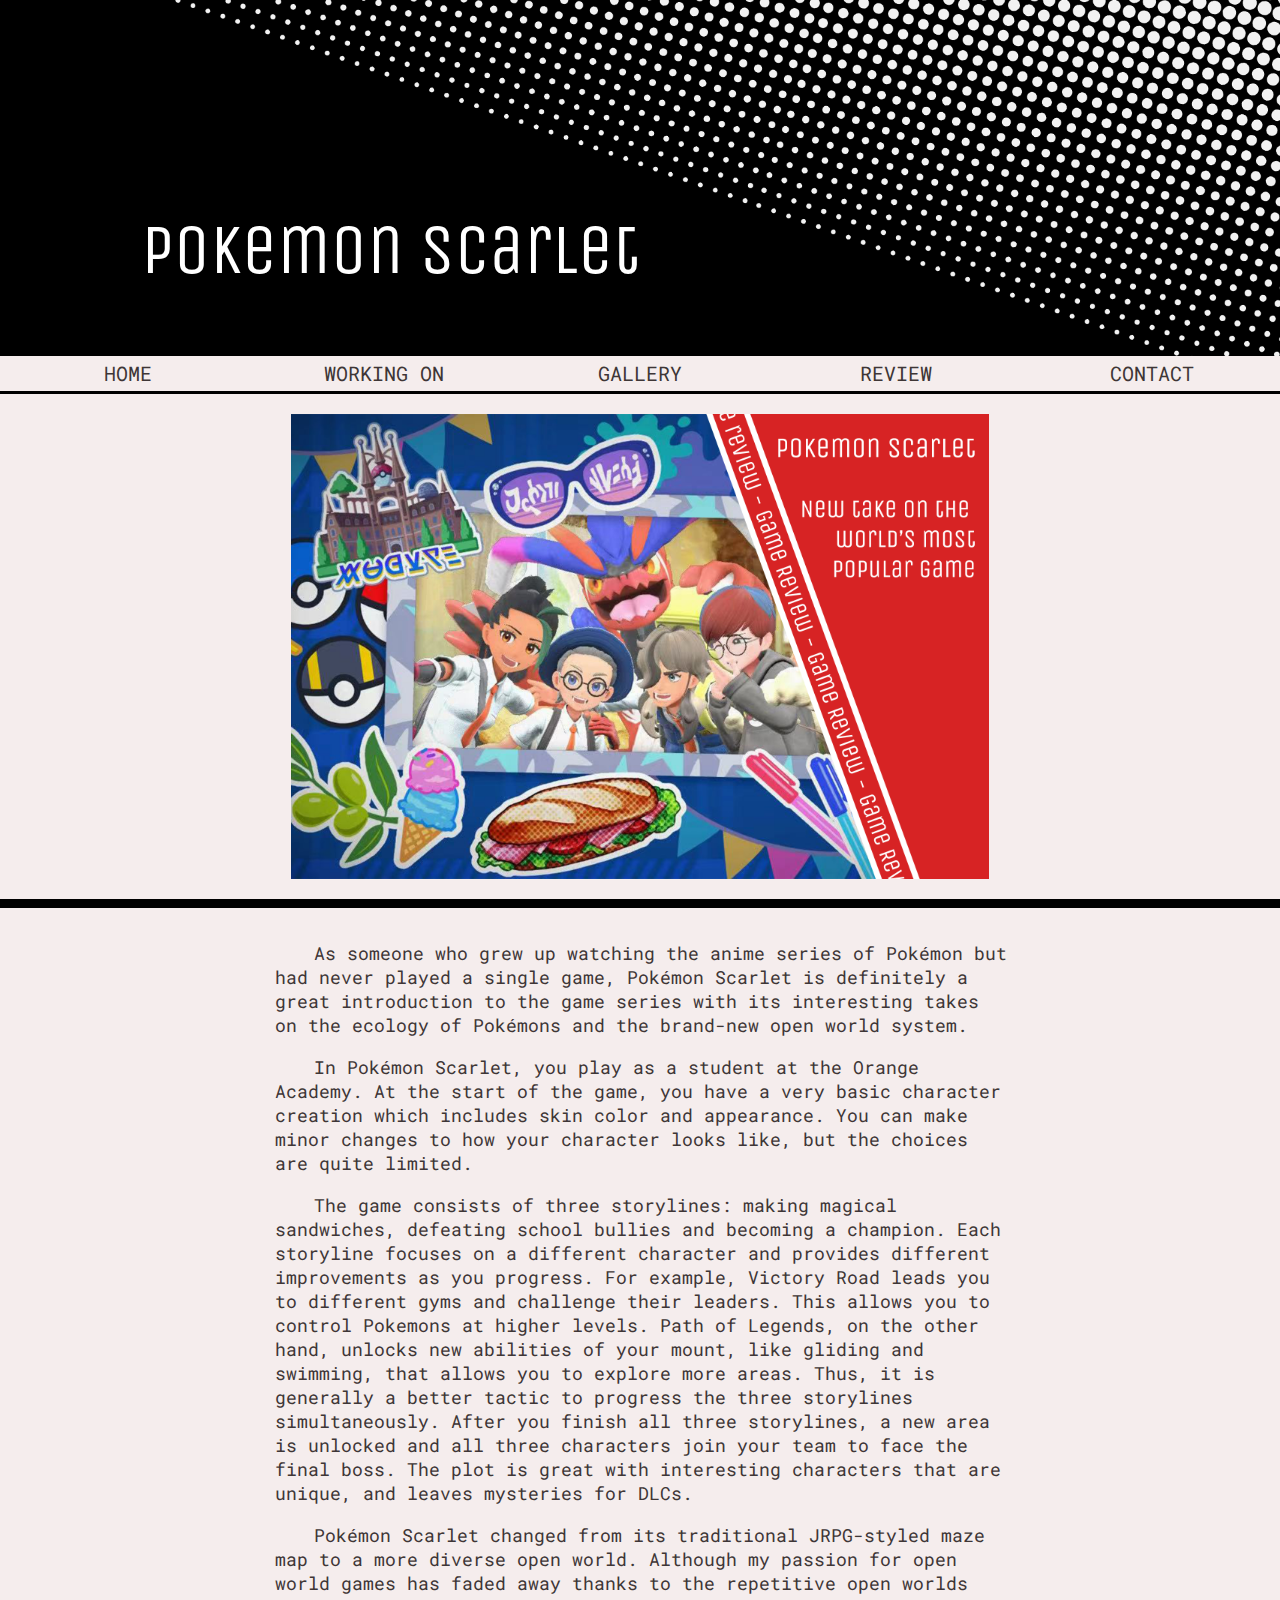
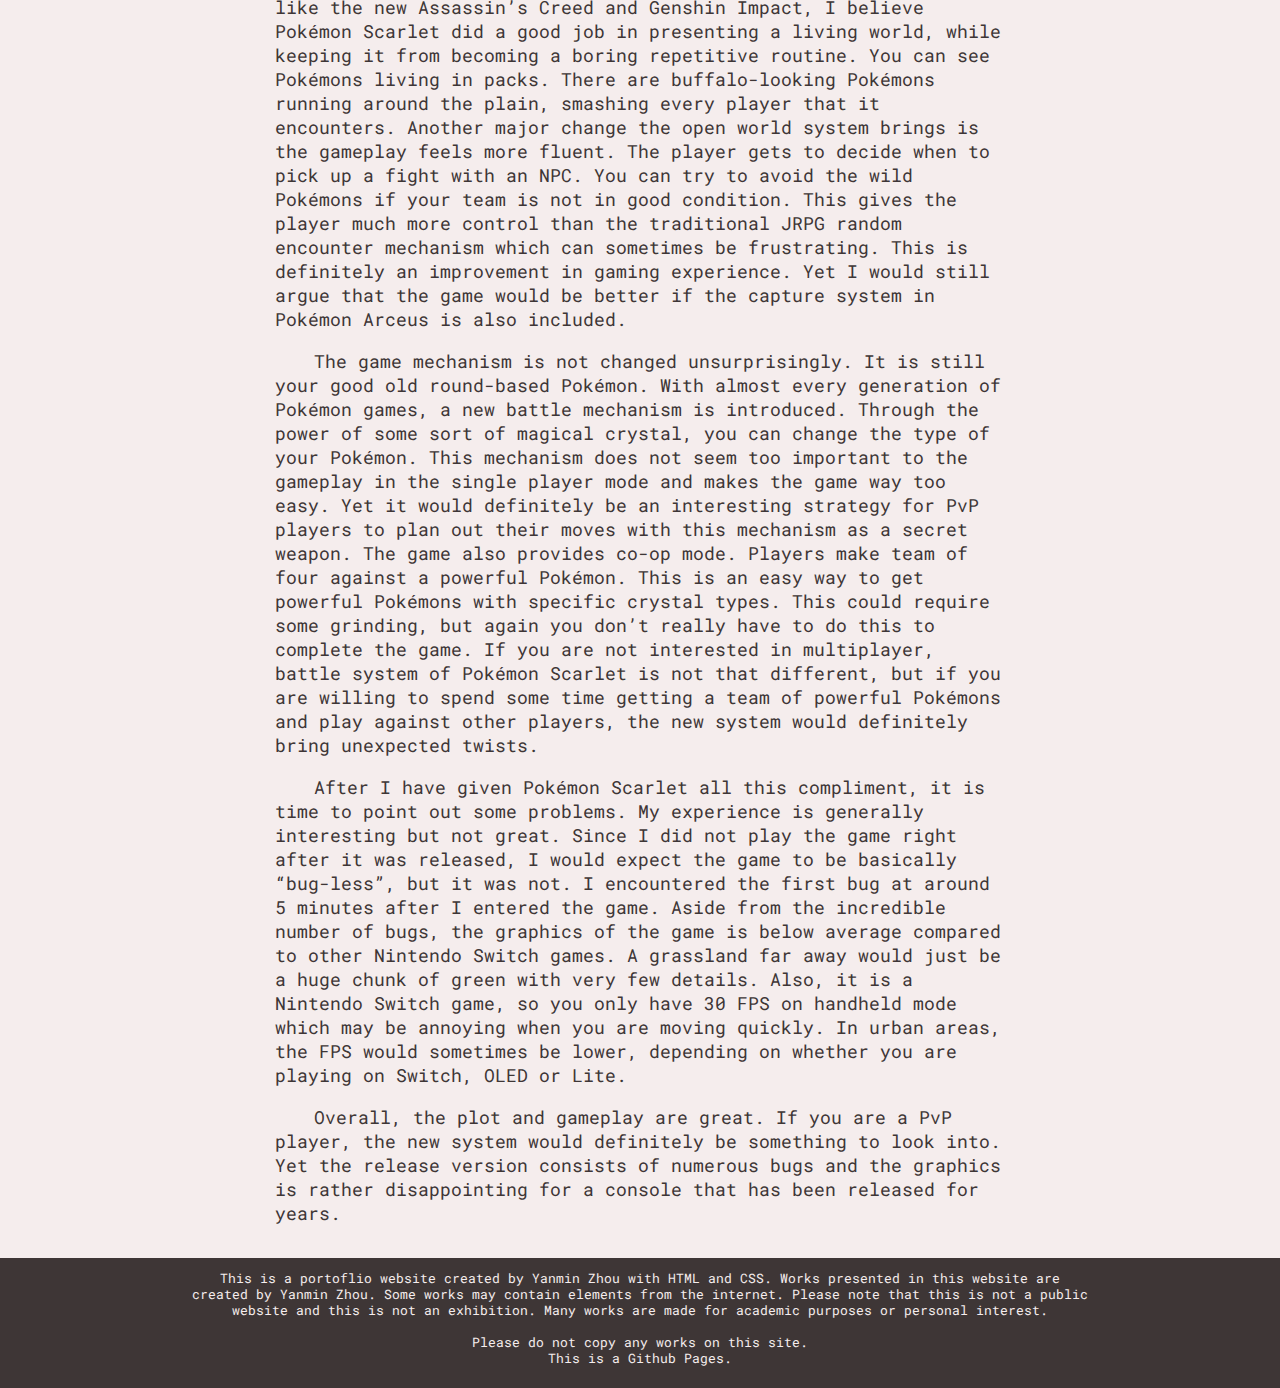
<file: pokemonSc.html>
<!DOCTYPE html>
<html>
<head>
	<meta charset="utf-8">
	<meta name="viewport" content="width=device-width, initial-scale=1">
	<link rel="stylesheet" type="text/css" href="./style.css">
	<title>Pokemon Scarlet: A New Take on the World's Most Popular Game</title>
</head>
<body>
	<div id="rArticle">
		<div id="header">
			<div class="starter">
				<p class="title" id="long">Pokemon Scarlet</p>
			</div>
			<div class="navMenu">
      			<a href="index.html" class="nav">HOME</a>
      			<a href="bigProjectWorking.html" class="nav">WORKING ON</a>
      			<a href="gallery.html" class="nav">GALLERY</a>
      			<a href="review.html" class="nav">REVIEW</a>
      			<a href="contact.html" class="nav">CONTACT</a>
    		</div>
		</div>

		<div id="showcaseContainer">

			<div class="showcaseBlock" id="big">
				<img src="img/review/pokemonS.jpg" class="showcaseImg" id="big">
			</div>

		</div>

		<div id="textContainer">
			<p class="reviewText">As someone who grew up watching the anime series of Pokémon but had never played a single game, Pokémon Scarlet is definitely a great introduction to the game series with its interesting takes on the ecology of Pokémons and the brand-new open world system.<br>
			</p>
			<p class="reviewText">In Pokémon Scarlet, you play as a student at the Orange Academy. At the start of the game, you have a very basic character creation which includes skin color and appearance. You can make minor changes to how your character looks like, but the choices are quite limited. <br>
			</p>
			<p class="reviewText">The game consists of three storylines: making magical sandwiches, defeating school bullies and becoming a champion. Each storyline focuses on a different character and provides different improvements as you progress. For example, Victory Road leads you to different gyms and challenge their leaders. This allows you to control Pokemons at higher levels. Path of Legends, on the other hand, unlocks new abilities of your mount, like gliding and swimming, that allows you to explore more areas. Thus, it is generally a better tactic to progress the three storylines simultaneously. After you finish all three storylines, a new area is unlocked and all three characters join your team to face the final boss. The plot is great with interesting characters that are unique, and leaves mysteries for DLCs.  <br>
			</p>
			<p class="reviewText">Pokémon Scarlet changed from its traditional JRPG-styled maze map to a more diverse open world. Although my passion for open world games has faded away thanks to the repetitive open worlds like the new Assassin’s Creed and Genshin Impact, I believe Pokémon Scarlet did a good job in presenting a living world, while keeping it from becoming a boring repetitive routine. You can see Pokémons living in packs. There are buffalo-looking Pokémons running around the plain, smashing every player that it encounters. Another major change the open world system brings is the gameplay feels more fluent. The player gets to decide when to pick up a fight with an NPC. You can try to avoid the wild Pokémons if your team is not in good condition. This gives the player much more control than the traditional JRPG random encounter mechanism which can sometimes be frustrating. This is definitely an improvement in gaming experience. Yet I would still argue that the game would be better if the capture system in Pokémon Arceus is also included.<br>
			</p>
			<p class="reviewText">The game mechanism is not changed unsurprisingly. It is still your good old round-based Pokémon. With almost every generation of Pokémon games, a new battle mechanism is introduced. Through the power of some sort of magical crystal, you can change the type of your Pokémon. This mechanism does not seem too important to the gameplay in the single player mode and makes the game way too easy. Yet it would definitely be an interesting strategy for PvP players to plan out their moves with this mechanism as a secret weapon. The game also provides co-op mode. Players make team of four against a powerful Pokémon. This is an easy way to get powerful Pokémons with specific crystal types. This could require some grinding, but again you don’t really have to do this to complete the game. If you are not interested in multiplayer, battle system of Pokémon Scarlet is not that different, but if you are willing to spend some time getting a team of powerful Pokémons and play against other players, the new system would definitely bring unexpected twists.<br>
			</p>
			<p class="reviewText">After I have given Pokémon Scarlet all this compliment, it is time to point out some problems. My experience is generally interesting but not great. Since I did not play the game right after it was released, I would expect the game to be basically “bug-less”, but it was not. I encountered the first bug at around 5 minutes after I entered the game. Aside from the incredible number of bugs, the graphics of the game is below average compared to other Nintendo Switch games. A grassland far away would just be a huge chunk of green with very few details. Also, it is a Nintendo Switch game, so you only have 30 FPS on handheld mode which may be annoying when you are moving quickly. In urban areas, the FPS would sometimes be lower, depending on whether you are playing on Switch, OLED or Lite. <br>
			</p>
			<p class="reviewText">Overall, the plot and gameplay are great. If you are a PvP player, the new system would definitely be something to look into. Yet the release version consists of numerous bugs and the graphics is rather disappointing for a console that has been released for years. <br>
			</p>
		</div>


		<div class="footnote">
			<p>This is a portoflio website created by Yanmin Zhou with HTML and CSS. Works presented in this website are created by Yanmin Zhou. Some works may contain elements from the internet. Please note that this is not a public website and this is not an exhibition. Many works are made for academic purposes or personal interest.<br><br>Please do not copy any works on this site.<br>This is a Github Pages.</p>
		</div>
	</div>
	
</body>
</html>
</file>
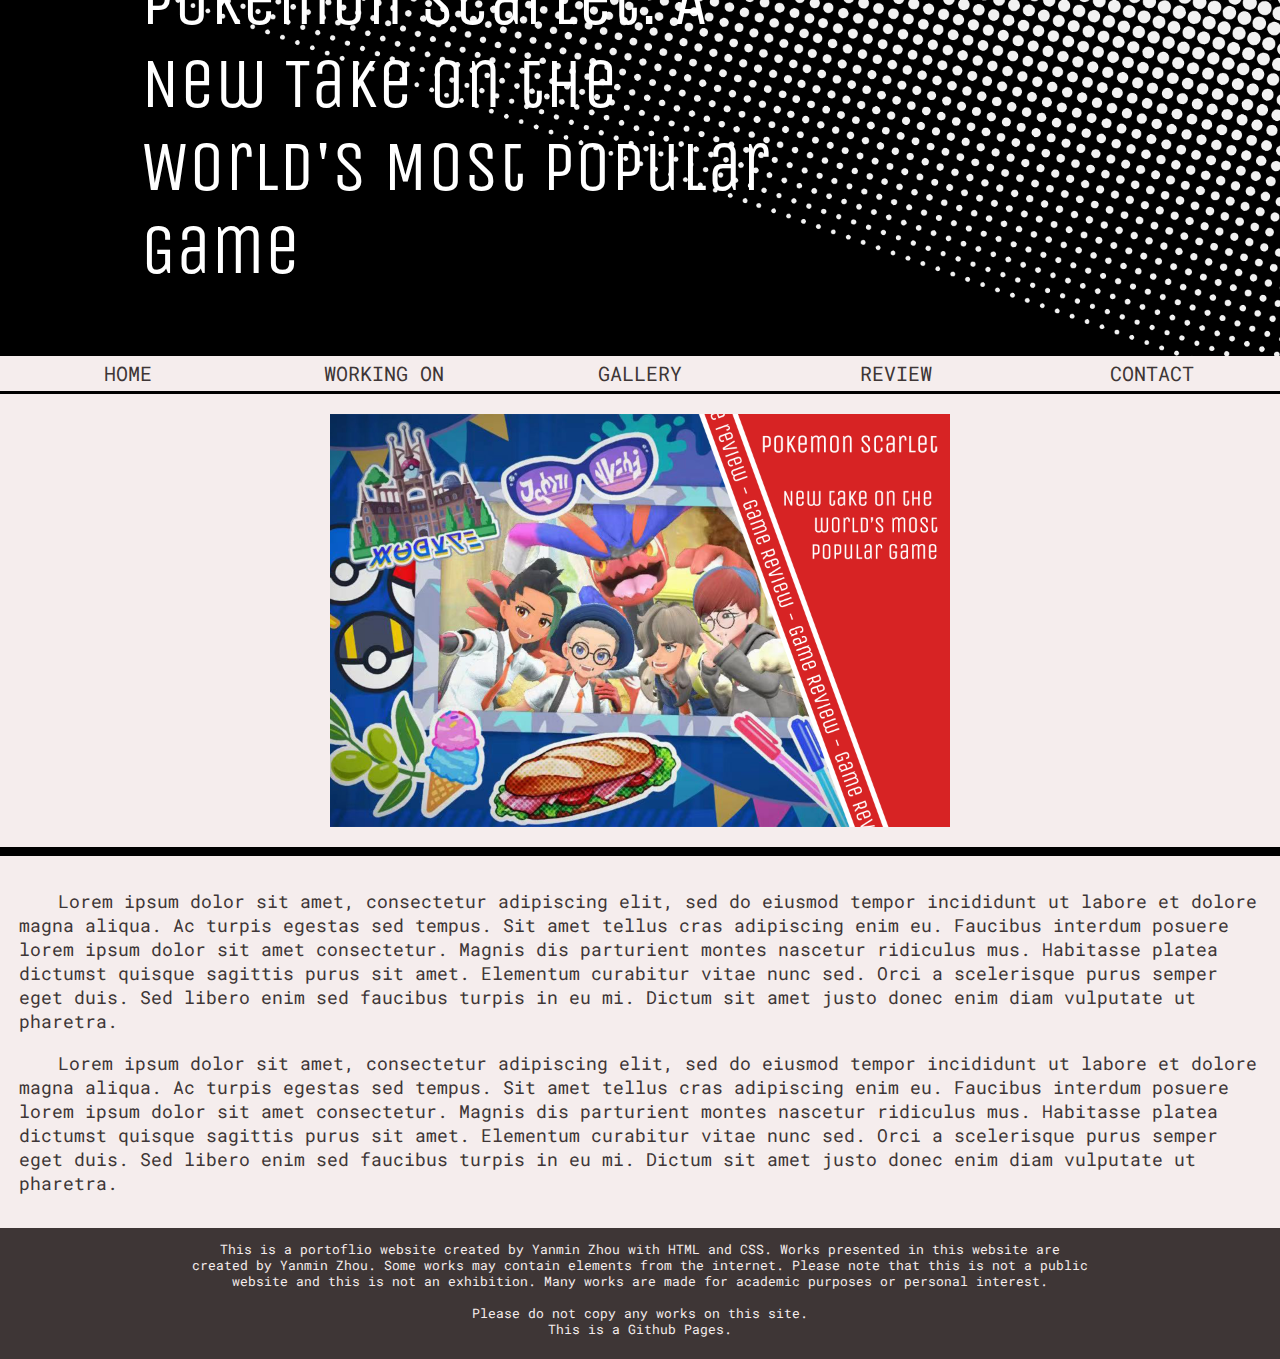
<file: r_template.html>
<!DOCTYPE html>
<html>
<head>
	<meta charset="utf-8">
	<meta name="viewport" content="width=device-width, initial-scale=1">
	<link rel="stylesheet" type="text/css" href="./style.css">
	<title>(not public) template for review page</title>
</head>
<body>
	<div id="rArticle">
		<div id="header">
			<div class="starter">
				<p class="title" id="long">Pokemon Scarlet: A New Take on the World's Most Popular Game</p>
			</div>
			<div class="navMenu">
      			<a href="index.html" class="nav">HOME</a>
      			<a href="bigProjectWorking.html" class="nav">WORKING ON</a>
      			<a href="gallery.html" class="nav">GALLERY</a>
      			<a href="review.html" class="nav">REVIEW</a>
      			<a href="contact.html" class="nav">CONTACT</a>
    		</div>
		</div>

		<div id="showcaseContainer">

			<div class="showcaseBlock" id="reviewHero">
				<img src="img/review/pokemonS.jpg" class="showcaseImg" id="reviewHero">
			</div>

		</div>

		<div id="textContainer">
			<p id="textPara">Lorem ipsum dolor sit amet, consectetur adipiscing elit, sed do eiusmod tempor incididunt ut labore et dolore magna aliqua. Ac turpis egestas sed tempus. Sit amet tellus cras adipiscing enim eu. Faucibus interdum posuere lorem ipsum dolor sit amet consectetur. Magnis dis parturient montes nascetur ridiculus mus. Habitasse platea dictumst quisque sagittis purus sit amet. Elementum curabitur vitae nunc sed. Orci a scelerisque purus semper eget duis. Sed libero enim sed faucibus turpis in eu mi. Dictum sit amet justo donec enim diam vulputate ut pharetra.<br>
			</p>
			<p id="textPara">Lorem ipsum dolor sit amet, consectetur adipiscing elit, sed do eiusmod tempor incididunt ut labore et dolore magna aliqua. Ac turpis egestas sed tempus. Sit amet tellus cras adipiscing enim eu. Faucibus interdum posuere lorem ipsum dolor sit amet consectetur. Magnis dis parturient montes nascetur ridiculus mus. Habitasse platea dictumst quisque sagittis purus sit amet. Elementum curabitur vitae nunc sed. Orci a scelerisque purus semper eget duis. Sed libero enim sed faucibus turpis in eu mi. Dictum sit amet justo donec enim diam vulputate ut pharetra.<br>
			</p>
		</div>


		<div class="footnote">
			<p>This is a portoflio website created by Yanmin Zhou with HTML and CSS. Works presented in this website are created by Yanmin Zhou. Some works may contain elements from the internet. Please note that this is not a public website and this is not an exhibition. Many works are made for academic purposes or personal interest.<br><br>Please do not copy any works on this site.<br>This is a Github Pages.</p>
		</div>
	</div>
	
</body>
</html>
</file>
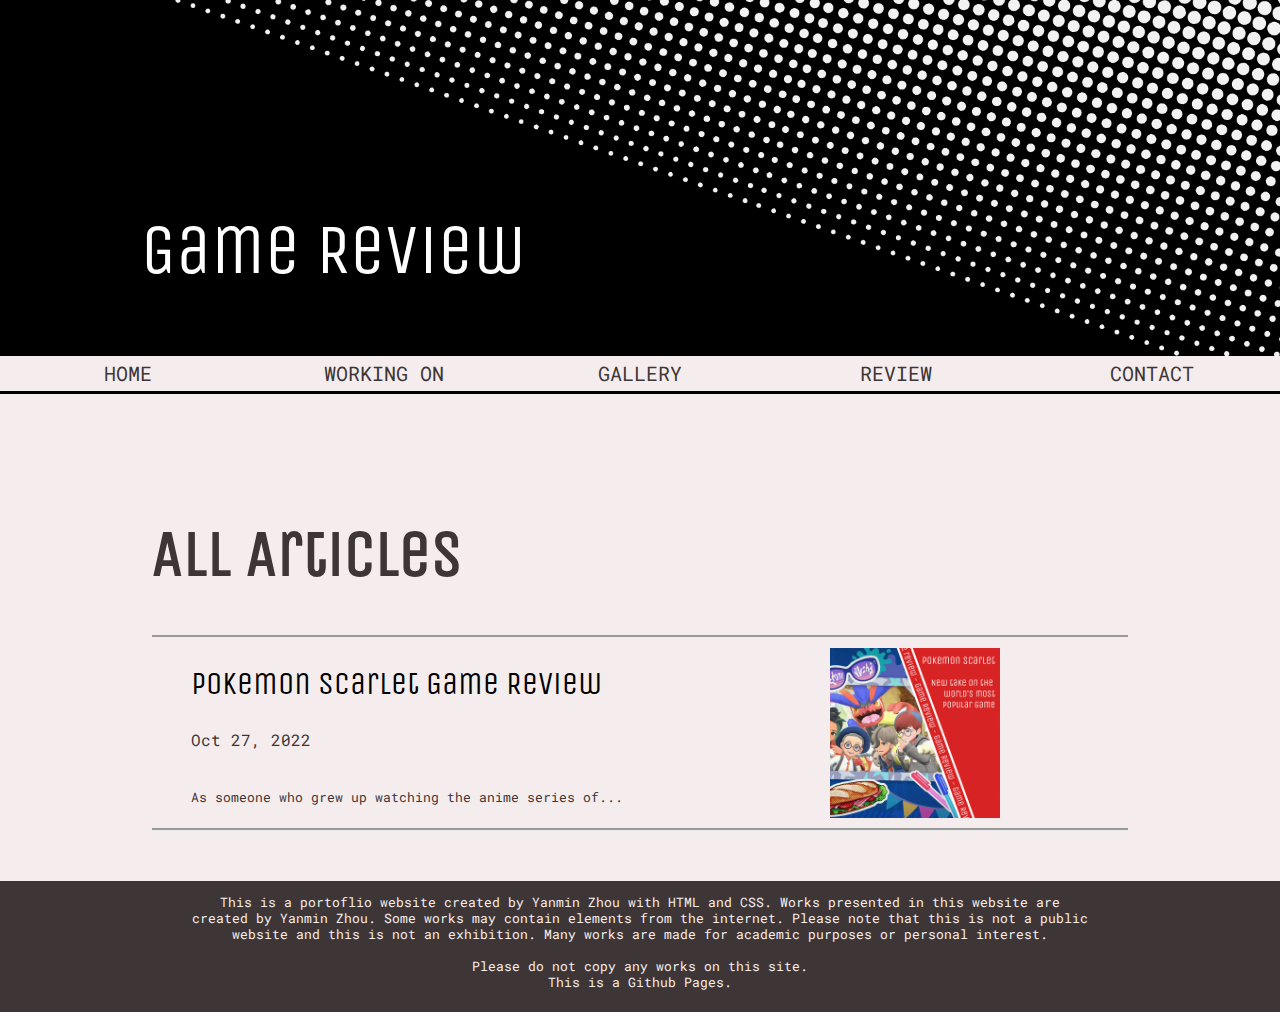
<file: review.html>
<!DOCTYPE html>
<html>
<head>
	<meta charset="utf-8">
	<meta name="viewport" content="width=device-width, initial-scale=1">
	<link rel="stylesheet" type="text/css" href="style.css">
	<title>Yanmin Zhou Review</title>
</head>
<body>
	<div id="gallery">
		<div id="header">
			<div class="starter">
				<p class="title">Game Review</p>
			</div>
			<div class="navMenu">
      			<a href="index.html" class="nav">HOME</a>
      			<a href="bigProjectWorking.html" class="nav">WORKING ON</a>
      			<a href="gallery.html" class="nav">GALLERY</a>
      			<a href="review.html" class="nav">REVIEW</a>
      			<a href="contact.html" class="nav">CONTACT</a>
    		</div>
		</div>

				<div id="updateContainer">

			<div id="updateBox">

				<h1>All Articles</h1>

				<div  class="updateArticle"  id="firstUpdate">
					<a href="pokemonSc.html" class="updateT">Pokemon Scarlet Game Review</a>
					<p class="updateDate">Oct 27, 2022</p>
					<p class="updateAbstract">As someone who grew up watching the anime series of...</p>
					<a href="pokemonSc.html" class="thumbnail">
						<img src="img/review/title/pokemonSc.jpg">
					</a>
				</div>
			</div>
		</div>

		<div class="footnote">
			<p>This is a portoflio website created by Yanmin Zhou with HTML and CSS. Works presented in this website are created by Yanmin Zhou. Some works may contain elements from the internet. Please note that this is not a public website and this is not an exhibition. Many works are made for academic purposes or personal interest.<br><br>Please do not copy any works on this site.<br>This is a Github Pages.</p>
		</div>
	</div>
	
</body>
</html>
</file>
<file: style.css>
@import url('https://fonts.googleapis.com/css2?family=Roboto+Mono&family=Unica+One&display=swap');

/*color pallete:
Black 000000
Grey-Brown 3E3636
Red D72323
Light Red F5EDED
White FFFFFF

color palette from 
https://colorhunt.co/palette/0000003e3636d72323f5eded
*/

* {
  box-sizing: border-box;
}

body {
	color: #F5EDED;
  	font-family: 'Roboto Mono', monospace;
  	margin: 0px;
  	padding: 0px;
}


html {
  	margin: 0px;
  	padding: 0px;
}

@media only screen and (min-width: 10px) {
  /* For tablets: */
  body{
  	font-size: 18px;
  	background-repeat: repeat-y;
	background-image: url("img/basic/mainBG.jpg");
	background-size: cover;
  }

  #site {
	display:grid;
	grid:"header header"
	"right right"
	"main ."
	"update update"
	"footnote footnote";
	grid-gap:5px;
	}

	#rightInfo{
	/*position: relative;*/
/*	width:23vw;*/
	margin-top: -5px;
	grid-area:right;
	display:grid;
	grid:". profile ."
	"title title title"
	"main main main";
	background-color: #3E3636;
}

	#profilePicContainer{
	padding-top: 2vh;
	display:flex;
	justify-content:center;
	grid-area:profile;
}

#profilePic{
	width: 130px;
	height: 130px;
}

#profileTitle{
	grid-area:title;
	font-family: 'Unica One', cursive;
	text-align: center;
	font-size: 1.2rem;
	margin-top: 20px;
	margin-bottom:5px;
}

#profileText{
	font-size: 1rem;
	grid-area:main;
	margin:0px;
	padding:20px;
	padding-left: 7vw;
	padding-bottom:3vh; 
}

.title{
	width:70%;
	margin-bottom:5%;
	position:absolute;
	color:#FFFFFF;
	text-align: left;
	font-size: 50px;
	padding-top: 70px;
	bottom:0%;
	left:11%;
	font-family: 'Unica One', cursive;
}

#selectedWorkSection{
	display:flex;
	justify-content:center;
}

#selectedGrid{
	display:grid;
	grid-gap:0px;
	width: 80%;
	grid:"title title"
	"others photo"
	"drawn game"
	"title2 title2"
	"review review";
}


.selectedShow{
	width:40vw;
	height:40vw;
	justify-self:right;
	background-size: cover;
	color:transparent;
	text-decoration: none;
}

#drawing{
	grid-area:drawn;
	background-image: url("img/gallery/selectedWork/drawingShowSq.jpg");
	/*height:27vw;*/
}

#drawing:hover{
	background-image: url("img/gallery/selectedWork/redCover.jpg");
}

#others{
	grid-area:others;
	/*height:27vw;*/
	background-image: url("img/gallery/selectedWork/installationShowSq.jpg");
}

#others:hover{
	background-image: url("img/gallery/selectedWork/redCover.jpg");
}

#photo{
	grid-area:photo;
	/*height:27vw;*/
	background-image: url("img/gallery/selectedWork/photoShow.jpg");
}

#photo:hover{
	background-image: url("img/gallery/selectedWork/redCover.jpg");
}

#game{
	grid-area:game;
	aspect-ratio: 1 / 1;
	/*height:27vw;*/
	background-image: url("img/gallery/selectedWork/gameShow.jpg");
}

#game:hover{
	background-image: url("img/gallery/selectedWork/redCover.jpg");
}

#review{
	grid-area:review;
	width:100%;
	aspect-ratio:54/36;
	background-image: url("img/gallery/selectedWork/latestReview.jpg");
}

#review:hover{
	background-image: url("img/gallery/selectedWork/redCover.jpg");
}

#review .selectedTitle {
	/*padding-top: 30%;*/
	font-size: 1.5rem;
}

.thumbnail{
	padding-top:10px;
	padding-bottom:10px;
	grid-area:pic;
	width:100%;
	justify-self:center;
	display:flex;
	align-items:center;
	justify-content:center;
/*	position:relative;
	right:0px;*/
}

.nav{
	text-decoration: none;
	color:#3E3636;
	padding:5px;
	width:25%;
	padding-top: .5vh;
	padding-bottom: .5vh;
	justify-content:space-around;
	background-color: #F5EDED;
	text-align:center;
	font-size: 10px;
}

.nav:hover{
	background-color: #3E3636;
	color: #F5EDED;
}

.selectedTitle {
	font-family: 'Unica One', cursive;
	font-size: 1rem;
	padding:10px;
	padding-bottom: 0px;
	margin-bottom: 0px;
}

.selectedText {
	padding:10px;
	padding-top: 5px;
	margin-top: 0px;
	font-size: 0.7rem;
}


#updateBox{
	width: 100%;
	padding: 20px;
	padding-left: 10px;
	padding-right:10px;
}

.updateAbstract{
	width: 50vw;
	grid-area:abs;
	padding-right: 5%;
	font-size: 0.8rem;
}

.updateDate{
	width: 40vw;
	color: #3E3636;
	font-size: 0.8rem;
}

.reviewText{
	padding-left: 10vw;
	padding-right: 10vw;
}

.contactTextContainer p {
	font-size: 0.8rem;
	width:80%;
}

.contactBlock img{
	grid-area: image;
    width: 50vw;
    padding-right: 10%;
}

#contactSite{
	display:grid;
	grid:"header"
	"pic"
	"main"
	"footnote";
	grid-gap:0px;
}

#bigPText{
	grid-area:text;
	padding-left: 0vw;
	padding-right: 0vw;
	background-color: #D72323;
	font-size: 0.5rem;
	padding-left:15%;
	padding-right:15%;
}

#gallery{
	display:grid;
	grid:"header header header header header header header"
	"update update update update update update update"
	"footnote footnote footnote footnote footnote footnote footnote";
	grid-gap:0px;
}

#bigP{
	display:grid;
	grid:"header"
	"text"
	"update"
	"footnote";
	grid-gap:0px;
}

#gArticle{
	display:grid;
	grid:"header"
	"showcase"
	"info"
	"text"
	"footnote";
	grid-gap:0px;
}

#rArticle{
	display:grid;
	grid:"header header header header header"
	"showcase showcase showcase showcase showcase"
	"text text text text text"
	"footnote footnote footnote footnote footnote";
	grid-gap:0px;
}

#contactSite{
	display:grid;
	grid:"header"
	"main"
	"footnote";
	grid-gap:0px;
}

#header{
	grid-area: header;
}

#main{
	grid-area:main;
}

.navMenu {
	display:flex;
	justify-content:center;
	background-color: #F5EDED;
	border-style: none none solid none;
	border-color: #000000;
}

.starter{
	position:relative;
	height:27.78vw;
	background-image: url("img/basic/starterBG.jpg");
	background-size: cover;
}

#long{
	font-size: 30px;
}

#longer{
	font-size: 20px;
}

#homeF{
	margin-top: -20px;
}

.footnote{
	margin:0px;
	padding:0px;
	grid-area:footnote;
	font-size: 0.5rem;
	background-color: #3E3636;
	color: #F5EDED;
}

.footnote p{
	padding-left: 15%;
	padding-right: 15%;
	padding-bottom: 1vh;
	text-align: center;
}

.selectedWorkTitle{
	font-size: 2rem;
	grid-area:title;
	text-align: right;
	background-color: #D72323;
	font-family: 'Unica One', cursive;
	margin-left:25vw;
}

.selectedWorkTitle2{
	font-size: 2rem;
	grid-area:title2;
	text-align: right;
	background-color: #D72323;
	font-family: 'Unica One', cursive;
	margin-left:25vw;
}

.selectedShow:hover{
	color:#FFFFFF;
}

#updateContainer{
	grid-area:update;
	display:flex;
	justify-content:center;
	background-color: #F5EDED;
	color:#3E3636;
}

#updateContainer h1{
	position: relative;
	padding-top: 30px;
	font-family: 'Unica One', cursive;
	font-size: 4rem;
}

.updateArticle{
	padding-left: 3vw;
	border-style: none none groove none;
	display: grid;
	grid:"title pic"
	"date pic"
	"abs pic";
}

.updateT{
	width: 50vw;
	text-decoration: none;
	color: #000000;
	padding-top: 3vh;
	grid-area:title;
	font-family: 'Unica One', cursive;
	font-size: 2rem;
}

.updateArticle a:hover{
	color: #D72323;
}

.thumbnail img {
	width:100%;
}

#firstUpdate{
	border-style: groove none;
}

#showcaseContainer{
	padding: 20px;
	grid-area:showcase;
	display:flex;
	justify-content:center;
	background-color: #F5EDED;
}

.showcaseBlock{
	width: 100%;
	display:flex;
	justify-content:center;
	align-items:center;
	flex-direction:column;
}

.showcaseImg{
	width: 50%;
}

.showcaseDes{
	/*width: 40vw;*/
	color: #3E3636;
	font-size: 1rem;
	text-align: center;
}

#workInfo{
    font-family: 'Unica One', cursive;
    width: 100%;
    grid-area: info;
    margin: 0px;
    height: 100%;
    padding-right: 5vw;
    /* padding-top: 3vh; */
    padding-left: 10vw;
    color: #F5EDED;
    font-size: 1rem;
    text-align: right;
    background-color: #D72323;
    /* border-right: double; */
    /* border-top: groove; */
    line-height: 3vh;
    /* border-color: #F5EDED; */
    /* border-width: 0.5vw; */
    display: flex;
    flex-direction: column;
    align-items: flex-end;
}

#textContainer{
	grid-area:text;
	color: #3E3636;
	margin: 0px;
	text-indent: 3vw;
	padding: 15px;
	background-color: #F5EDED;
}

#rArticle #textContainer {
	border:none;
}

.textPara{
	padding-left: 2vw;
	padding-right:2vw;
	font-size: 0.8rem;
}

#big{
	width:75%;
}

.pixel{
	image-rendering:pixelated;
}

.transparent{
	background-color: white;
}

.bigImg{
	width:150%;
}

.biggerImg{
	width:300%;
}

#workInfo a {
	margin:5px;
	width:15vw;
	padding: 10px;
	background-color: black;
	color:white;
	text-align: center;
}

#workInfo a:hover{
	background-color: white;
	color:black;
}

#contactContainer{
	display:flex;
	flex-direction:column;
	grid-area:main;
	align-items:center;
	justify-content:center;
	background-color: black;
}

.contactBlock{
	display:grid;
	grid:"title title"
	"text image";
}

.contactBlock h1{
	padding-top:3vh;
	padding-bottom:3vh;
	text-align: center;
	font-family: 'Unica One', cursive;
	background-color: #D72323;
	grid-area:title;
}

.contactTextContainer a {
	font-size: 28px;
	font-family: 'Unica One', cursive;
	text-decoration: none;
	position:relative;
	margin:5vh;
	padding: 20px;
	right:0px;
	background-color: #3E3636;
	color:#D72323;
	/*justify-self:right;*/
}

.contactTextContainer a:hover{
	color: #3E3636;
	background-color:#D72323;
}

.contactTextContainer {
	grid-area:text;
	display:flex;
	flex-direction:column;
	justify-content:center;
	align-items:center;
}

.showcaseBlock a{
	display:flex;
	justify-content:center;
}

}



















@media only screen and (min-width: 992px) {
  /* For desktop: */
* {
  box-sizing: border-box;
}

body {
	color: #F5EDED;
	font-size: 18px;
  	font-family: 'Roboto Mono', monospace;
  	margin: 0px;
  	padding: 0px;
  	background-repeat: repeat-y;
	background-image: url("img/basic/mainBGver3.jpg");
	background-size: cover;
}


html {
  	margin: 0px;
  	padding: 0px;
}

#site {
	display:grid;
	grid:"header header header header header header header"
	". main main main main right ."
	". main main main main . ."
	"update update update update update update update"
	"footnote footnote footnote footnote footnote footnote footnote";
	grid-gap:20px;
}

#gallery{
	display:grid;
	grid:"header header header header header header header"
	"update update update update update update update"
	"footnote footnote footnote footnote footnote footnote footnote";
	grid-gap:0px;
}

#bigP{
	display:grid;
	grid:"header"
	"text"
	"update"
	"footnote";
	grid-gap:0px;
}

#long {
	font-size: 70px;
}

#gArticle{
	display:grid;
	grid:"header header header header header"
	"showcase showcase showcase showcase showcase"
	"info text text text text"
	"footnote footnote footnote footnote footnote";
	grid-gap:0px;
}

#rArticle{
	display:grid;
	grid:"header header header header header"
	"showcase showcase showcase showcase showcase"
	"text text text text text"
	"footnote footnote footnote footnote footnote";
	grid-gap:0px;
}

#contactSite{
	display:grid;
	grid:"header"
	"main"
	"footnote";
	grid-gap:0px;
}

#header{
	grid-area: header;
}

#main{
	grid-area:main;
}

.navMenu {
	display:flex;
	justify-content:center;
	background-color: #F5EDED;
	border-style: none none solid none;
	border-color: #000000;
}

.nav{
	text-decoration: none;
	color:#3E3636;
	padding:5px;
	width:25%;
	padding-top: .5vh;
	padding-bottom: .5vh;
	justify-content:space-around;
	background-color: #F5EDED;
	text-align:center;
	font-size: 20px;
}

.nav:hover{
	background-color: #3E3636;
	color: #F5EDED;
}

.starter{
	position:relative;
	height:27.78vw;
	background-image: url("img/basic/starterBG.jpg");
	background-size: cover;
}

.title{
	width:50%;
	position:absolute;
	color:#FFFFFF;
	text-align: left;
	font-size: 70px;
	padding-top: 70px;
	bottom:0%;
	left:11%;
	font-family: 'Unica One', cursive;
}

#rightInfo{
	/*position: relative;*/
	margin-left:10vw;
	width:23vw;
	grid-area:right;
	display:grid;
	grid:". profile ."
	"title title title"
	"main main main";
	background-color: #3E3636;
}

#profilePicContainer{
	padding-top: 2vh;
	display:flex;
	justify-content:center;
	grid-area:profile;
}

#profilePic{
	width: 100px;
	height: 100px;
}

#profileTitle{
	grid-area:title;
	font-family: 'Unica One', cursive;
	text-align: center;
	font-size: 1.5rem;
	margin-top: 5px;
	margin-bottom:5px;
}

#profileText{
	grid-area:main;
	margin:0px;
	padding:10px;
	padding-left: 15px;
	padding-bottom:3vh; 
}

#homeF{
	margin-top: -20px;
}

.footnote{
	margin:0px;
	padding:0px;
	grid-area:footnote;
	font-size: 0.8rem;
	background-color: #3E3636;
	color: #F5EDED;
}

.footnote p{
	padding-left: 15%;
	padding-right: 15%;
	padding-bottom: 1vh;
	text-align: center;
}

#selectedWorkSection{
	display:flex;
	justify-content:center;
}

#selectedGrid{
	display:grid;
	grid-gap:0px;
	grid:"title title"
	"others photo"
	"drawn game"
	"title2 title2"
	"review review";
}

.selectedShow{
	width:27vw;
	background-size: cover;
	color:transparent;
	text-decoration: none;
}

.selectedWorkTitle{
	font-size: 2rem;
	grid-area:title;
	text-align: right;
	background-color: #D72323;
	font-family: 'Unica One', cursive;
	margin-left:25vw;
}

.selectedWorkTitle2{
	font-size: 2rem;
	grid-area:title2;
	text-align: right;
	background-color: #D72323;
	font-family: 'Unica One', cursive;
	margin-left:25vw;
}

#drawing{
	grid-area:drawn;
	background-image: url("img/gallery/selectedWork/drawingShowSq.jpg");
	height:27vw;
}

#drawing:hover{
	background-image: url("img/gallery/selectedWork/redCover.jpg");
}

#others{
	grid-area:others;
	height:27vw;
	background-image: url("img/gallery/selectedWork/installationShowSq.jpg");
}

#others:hover{
	background-image: url("img/gallery/selectedWork/redCover.jpg");
}

#photo{
	grid-area:photo;
	height:27vw;
	background-image: url("img/gallery/selectedWork/photoShow.jpg");
}

#photo:hover{
	background-image: url("img/gallery/selectedWork/redCover.jpg");
}

#game{
	grid-area:game;
	height:27vw;
	background-image: url("img/gallery/selectedWork/gameShow.jpg");
}

#game:hover{
	background-image: url("img/gallery/selectedWork/redCover.jpg");
}

#review{
	grid-area:review;
	width:54vw;
	height: 36vw;
	background-image: url("img/gallery/selectedWork/latestReview.jpg");
}

#review:hover{
	background-image: url("img/gallery/selectedWork/redCover.jpg");
}

.selectedShow:hover{
	color:#FFFFFF;
}

.selectedTitle {
	font-family: 'Unica One', cursive;
	font-size: 1.5rem;
	padding:20px;
	padding-bottom: 0px;
	margin-bottom: 0px;
}

#review .selectedTitle {
	padding-top: 20%;
	font-size: 2rem;
}

.selectedText {
	padding:20px;
	padding-top: 5px;
	margin-top: 0px;
	font-size: inherit;
}

#updateContainer{
	grid-area:update;
	display:flex;
	justify-content:center;
	background-color: #F5EDED;
	color:#3E3636;
}

#updateBox{
	width: 84%;
	padding: 50px;
}

#updateContainer h1{
	position: relative;
	padding-top: 30px;
	font-family: 'Unica One', cursive;
	font-size: 4rem;
}

.updateArticle{
	padding-left: 3vw;
	border-style: none none groove none;
	display: grid;
	grid:"title pic"
	"date pic"
	"abs pic";
}

.updateT{
	width: 40vw;
	text-decoration: none;
	color: #000000;
	padding-top: 3vh;
	grid-area:title;
	font-family: 'Unica One', cursive;
	font-size: 2rem;
}

.updateArticle a:hover{
	color: #D72323;
}

.updateAbstract{
	width: 40vw;
	grid-area:abs;
}

.updateDate{
	width: 40vw;
	color: #3E3636;
	font-size: 1rem;
}

.thumbnail{
	padding-top:10px;
	padding-bottom:10px;
	grid-area:pic;
	width:40%;
	justify-self:center;
	display:flex;
	align-items:center;
	justify-content:center;
/*	position:relative;
	right:0px;*/
}

.thumbnail img {
	width:100%;
}

#firstUpdate{
	border-style: groove none;
}

#showcaseContainer{
	padding: 20px;
	grid-area:showcase;
	display:flex;
	justify-content:center;
	background-color: #F5EDED;
	border-bottom: solid;
	border-color: #000000;
	border-width:1vh;
}

.showcaseBlock{
	width: 100%;
	display:flex;
	justify-content:center;
	align-items:center;
	flex-direction:column;
}

.showcaseImg{
	width: 50%;
}

.showcaseDes{
	/*width: 40vw;*/
	color: #3E3636;
	font-size: 1rem;
	text-align: center;
}

#workInfo{
	font-family: 'Unica One', cursive;
	width: 100%;
	grid-area:info;
	margin: 0px;
	height:100%;
	padding-right: 1vw;
	padding-top: 3vh;
	padding-left: 10vw;
	color: #F5EDED;
	font-size: 1.5rem;
	text-align: right;
	background-color: #D72323;
	border-right: double;
	/*border-top: groove;*/
	line-height: 5vh;
	border-color: #F5EDED;
	border-width: 0.5vw;
	display:flex;
	flex-direction:column;
	align-items: flex-end;
}

#textContainer{
	grid-area:text;
	color: #3E3636;
	margin: 0px;
	text-indent: 3vw;
	padding: 15px;
	padding-left:1.5vw;
	border-left:solid;
	border-color:#D72323;
	border-width:1vw;
	background-color: #F5EDED;
}

#rArticle #textContainer {
	border:none;
}

.textPara{
	padding-left: 8vw;
	padding-right:8vw;
	font-size: inherit;
}

#big{
	width:75%;
}

.pixel{
	image-rendering:pixelated;
}

.transparent{
	background-color: white;
}

.bigImg{
	width:150%;
}

.biggerImg{
	width:300%;
}

#workInfo a {
	margin:5px;
	width:15vw;
	padding: 10px;
	background-color: black;
	color:white;
	text-align: center;
}

#workInfo a:hover{
	background-color: white;
	color:black;
}

.reviewText{
	padding-left: 20vw;
	padding-right: 20vw;
}

#contactContainer{
	display:flex;
	flex-direction:column;
	grid-area:main;
	align-items:center;
	justify-content:center;
	background-color: black;
}

.contactBlock{
	display:grid;
	grid:"title title"
	"text image";
}

.contactBlock h1{
	padding-top:3vh;
	padding-bottom:3vh;
	text-align: center;
	font-family: 'Unica One', cursive;
	background-color: #D72323;
	grid-area:title;
}

.contactTextContainer a {
	font-size: 28px;
	font-family: 'Unica One', cursive;
	text-decoration: none;
	position:relative;
	margin:5vh;
	padding: 20px;
	right:0px;
	background-color: #3E3636;
	color:#D72323;
	/*justify-self:right;*/
}

.contactTextContainer a:hover{
	color: #3E3636;
	background-color:#D72323;
}

.contactTextContainer {
	grid-area:text;
	display:flex;
	flex-direction:column;
	justify-content:center;
	align-items:center;
}

.contactTextContainer p {
	width:80%;
	font-size: inherit;
}

.contactBlock img{
	grid-area:image;
	width:80%;
}

#bigPText{
	grid-area:text;
	padding-left: 15vw;
	padding-right: 15vw;
	background-color: #D72323;
	font-size: 1rem;
}

.showcaseBlock a{
	display:flex;
	justify-content:center;
}
}
</file>
